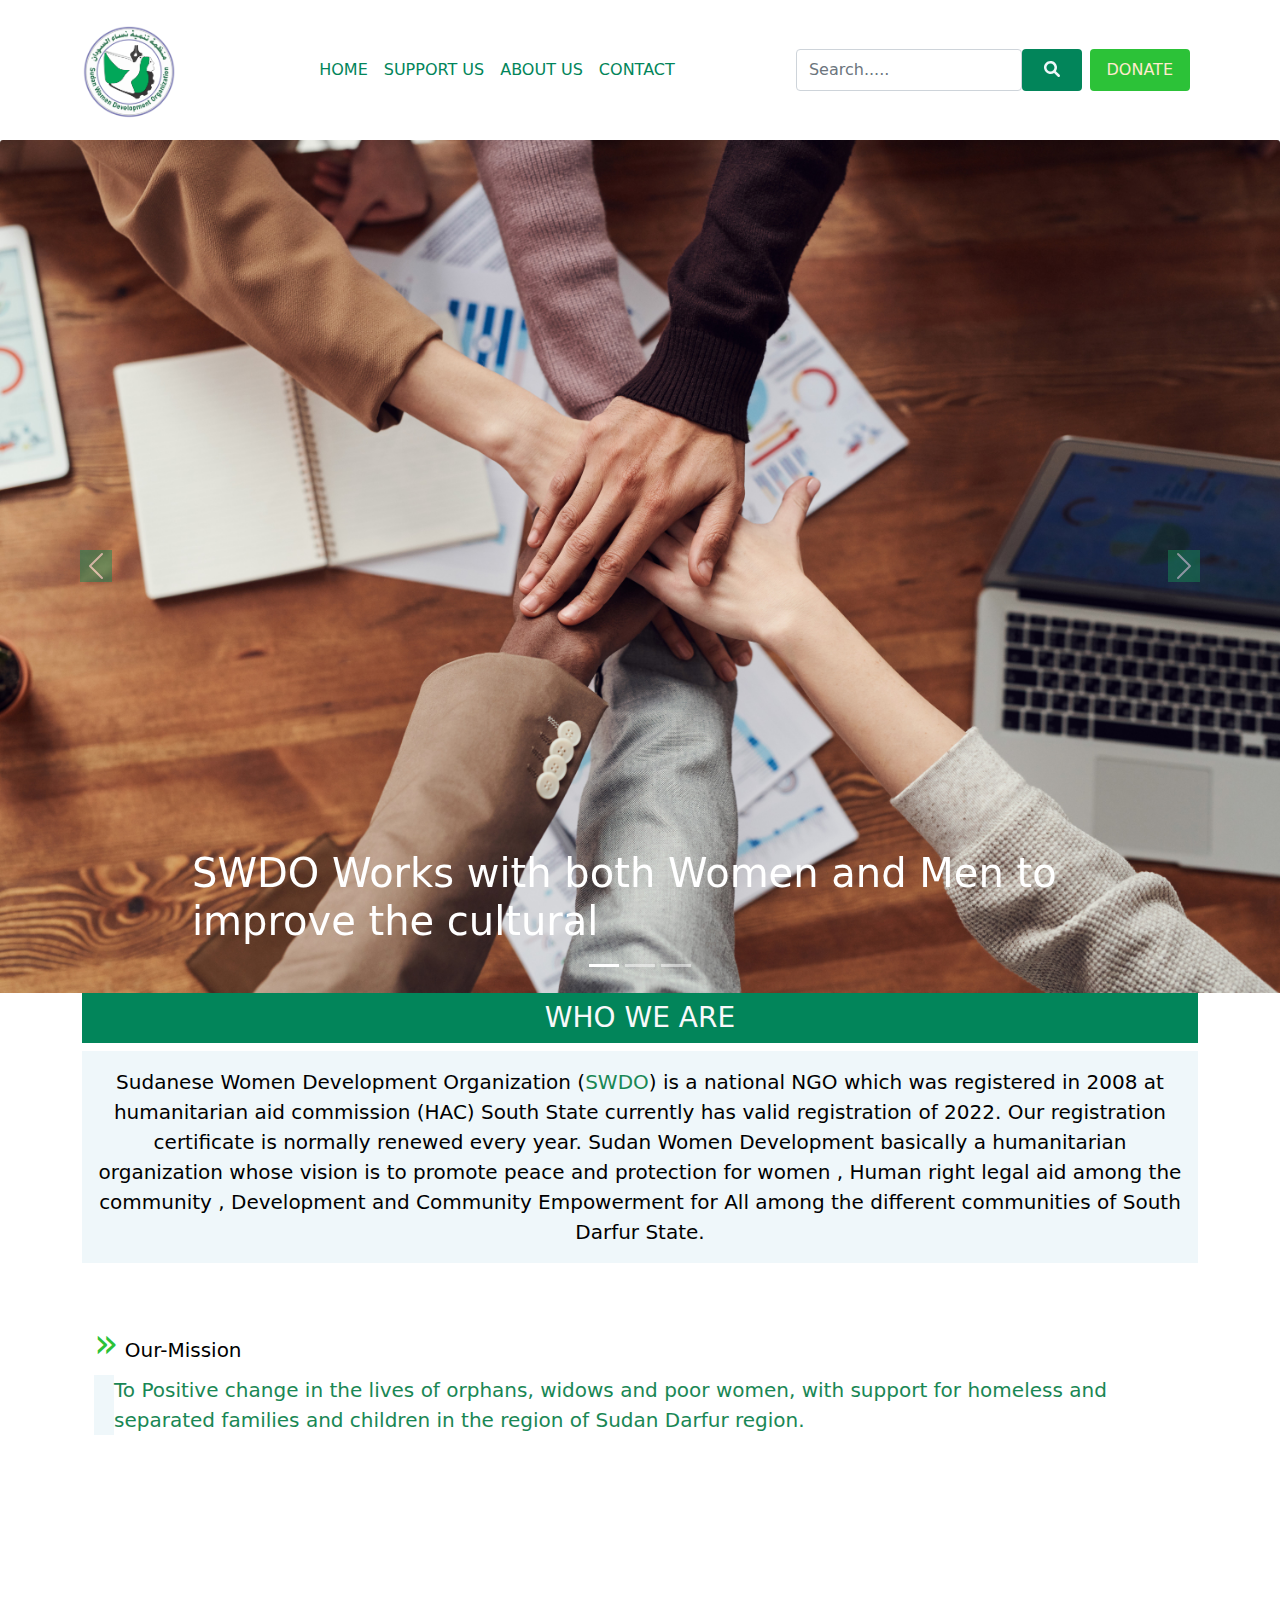
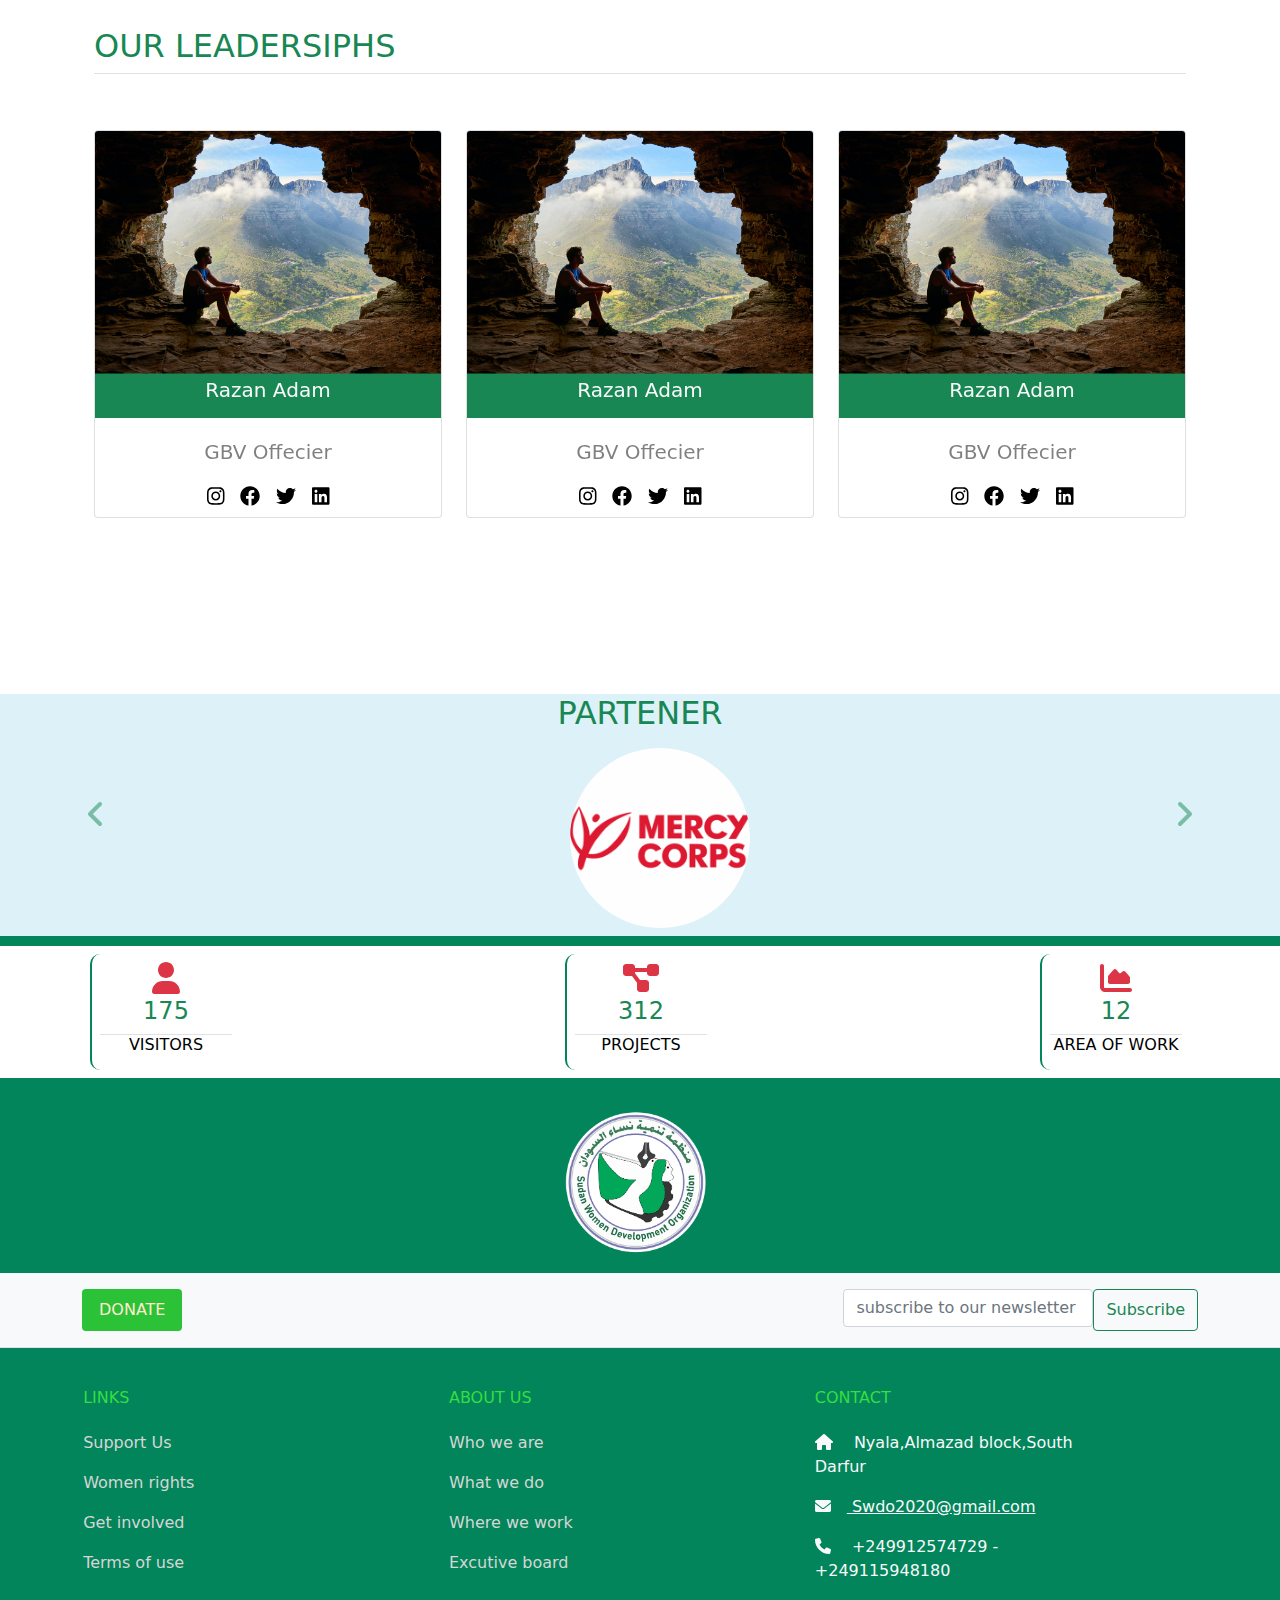
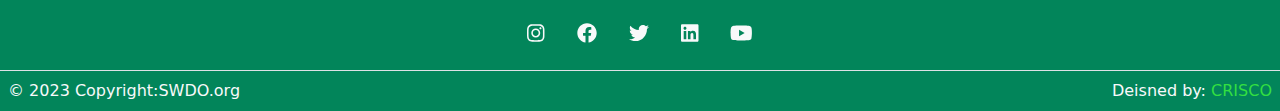
<file: board.html>
<!DOCTYPE html>
<html lang="en">
  <head>
    <meta charset="UTF-8" />
    <meta http-equiv="X-UA-Compatible" content="IE=edge" />
    <meta name="viewport" content="width=device-width, initial-scale=1.0" />
    <title>SWDO | Leadership</title>
    <!-- <script src="https://kit.fontawesome.com/1b0c78f0c9.js" crossorigin="anonymous"></script> -->
    <link rel="stylesheet" href="css/bootstrap.min.css" />
    <link rel="stylesheet" href="css/all.min.css" />
    <link rel="stylesheet" href="css/swdo.css" />
    <link rel="preconnect" href="https://fonts.googleapis.com" />
    <link rel="preconnect" href="https://fonts.gstatic.com" crossorigin />
    <link href="https://fonts.googleapis.com/css2?family=Roboto:wght@100;300;500&display=swap" rel="stylesheet" />
  </head>
  <body>

    <!-- Start Navbar -->

<nav class="navbar navbar-expand-lg">
  <div class="container">
    <a class="navbar-brand" href="index.html">
      <img src="imgs/swdo logo.png"
      style="line-height: 10%; width: 100%; max-width: 100px;
      background: #fff;
      position: sticky; bottom: 0%; top: 0%;" alt="" srcset="">
    </a>
    <button class="navbar-toggler"
    type="button"
    data-bs-toggle="collapse"
    data-bs-target="#main"
    aria-controls="main"
    aria-expanded="false"
    aria-label="Toggle navigation">
    <i class="fa-solid fa-bars"></i>
    </button>
    <div class="collapse navbar-collapse" id="main">
      <ul class="navbar-nav ms-auto mb-2 mb-lg-0 text-uppercase mx-auto">
        <li class="nav-item">
          <a class="nav-link" id="tit"  aria-current="page" href="index.html">Home</a>
        </li>
        <li class="nav-item">
          <a class="nav-link" href="#">Support us</a>
        </li>
        <li class="nav-item">
          <a class="nav-link" href="future.html">about us</a>
        </li>
        <li class="nav-item">
          <a class="nav-link" href="#">contact</a>
        </li>
      </ul>
      <form class="d-flex">
        <input class="form-control"
        type="search" placeholder="Search....." aria-label="Search">
        <button class="btn main-btn" type="submit">
          <i class="fa fa-search" aria-hidden="true"></i>
        </button> 
        <a class="btn sub-btn mx-2 text-uppercase" href="donation.html">
          Donate
        </a>
      </form>
  </div>
</nav>
<!-- End Navbar -->







<div id="myCarousel" class="carousel slide"
data-bs-ride="carousel">
  <div class="carousel-indicators">
    <button type="button" data-bs-target="#myCarousel" data-bs-slide-to="0"
    class="active" aria-current="true" aria-label="Slide 1"></button>
    <button type="button" data-bs-target="#myCarousel" data-bs-slide-to="1"
    aria-label="Slide 2"></button>
    <button type="button" data-bs-target="#myCarousel" data-bs-slide-to="2"
    aria-label="Slide 3"></button>
  </div>
  <div class="carousel-inner">
    <div class="carousel-item active">
      <img src="imgs/pexels-fauxels-3184418.jpg" class="card-img-top"
      alt="Blog Post" />
     <div class="container">
        <div class="carousel-caption text-start">
          <h1 class="fs-1">
            SWDO Works with both Women and Men to improve the cultural</h1>
        </div>
      </div>
    </div>
    <div class="carousel-item">
      <img src="imgs/pexels-pixabay-163064.jpg" width="100%" height="100%" 
      xmlns="http://www.w3.org/2000/svg" 
      aria-hidden="true" preserveAspectRatio="xMidYMid slice" 
      focusable="false"><rect width="100%" height="100%" fill="#777"/></img>
    </div>
    <div class="carousel-item">
      <img src="imgs/pexels-belle-co-1000445.jpg" width="100%" height="100%" 
      xmlns="http://www.w3.org/2000/svg" 
      aria-hidden="true" preserveAspectRatio="xMidYMid slice" 
      focusable="false"><rect width="100%" height="100%" fill="#777"/></img>
    </div>
  </div>
  <button class="carousel-control-prev" type="button" data-bs-target="#myCarousel" data-bs-slide="prev">
    <span class="carousel-control-prev-icon bg-success" aria-hidden="true"></span>
    <span class="visually-hidden">Previous</span>
  </button>
  <button class="carousel-control-next" type="button" data-bs-target="#myCarousel" data-bs-slide="next">
    <span class="carousel-control-next-icon bg-success" aria-hidden="true"></span>
    <span class="visually-hidden">Next</span>
  </button>
</div>


<div class="container text-black">
  <h3 class="text-uppercase text-light text-center p-2"
  style="background-color: #02855A;">
    who we are</h3>
  <p class="text-black mb-1 text-center p-3"
  style="background-color: #eff7fa; font-size: 20px;">
    Sudanese Women Development Organization (<span class="text-success">SWDO</span>) is a national NGO 
    which was registered in 2008 at humanitarian aid commission (HAC) 
    South State currently has valid registration of 2022. Our 
    registration certificate is normally renewed every year. 
    Sudan Women Development basically a humanitarian organization 
    whose vision is to promote peace and protection for women , 
    Human right legal aid among the community , Development and 
    Community Empowerment for All among the different communities 
    of South Darfur State. 
  </p>
</div>




  <div class="container text-black px-4 py-5  mt-2 p-4">
    <h1 style="font-size: 20px;">
      <span class="fa-2x" style="color: #2cc238;">&raquo;</span>
      Our-Mission</h1>
    <p class="text-md-start text-success"
    style="font-size: 20px; border-left: 20px solid #eff7fa;">
      To Positive change in the lives of orphans, widows and poor 
      women, with support for homeless and separated families 
      and children in the region of Sudan Darfur region.                          
    </p>
  </div>

  <style>
    .col .card img{
      transform: scale(1.1);
      transition: 0.5s;
    }
    .col .card img:hover{
      transform: scale(1.2,1.2);
    }
  </style>
    <main>
      
      <div class="b-example-divider"></div>
    
      <div class="container px-4" id="custom-cards"
      style="margin-top: 10%;">
        <h2 class="pb-2 border-bottom text-uppercase text-success">our leadersiphs</h2>
    
        <div class="row row-cols-1 row-cols-lg-3 align-items-stretch g-4 py-5">
          <div class="col">
            <div class="card card-cover h-100 overflow-hidden
            text-white roounded-5">
            <img src="media/pexels-m-venter-1659437.jpg" alt="" srcset="">
              <div class="d-flex flex-column h-100 text-black text-center
              text-shadow-1">
                <h5 class="p-1 text-center text-light p-3 bg-success">
                  Razan Adam</h5>
                  <h5 class="pt-3 text-center text-black-50 lh-1">
                    GBV Offecier</h5>
                <ul class="d-flex list-unstyled m-auto pt-2">
                  <li>
                    <a href="" class="d-block text-black">
                      <i class="fab fa-instagram fa-lg
                      instagram rounded-circle p-2"></i>
                    </a>
                  </li>
                  <li>
                    <a class="d-block text-black" href="#"
                      ><i class="fa-brands fa-facebook
                      fa-lg facebook rounded-circle p-2"></i
                    ></a>
                  </li>
                  <li>
                    <a class="d-block text-black" href="#"
                      ><i class="fa-brands fa-twitter fa-lg
                      twitter rounded-circle p-2"></i
                    ></a>
                  </li>
                  <li>
                    <a class="d-block text-black" href="#"
                      ><i class="fa-brands fa-linkedin fa-lg
                      linkedin rounded-circle p-2"></i
                    ></a>
                  </li>
                </ul>
              </div>
            </div>
          </div>
    
          <div class="col">
            <div class="card card-cover h-100 overflow-hidden
            text-white roounded-5">
            <img src="media/pexels-m-venter-1659437.jpg" alt="" srcset="">
              <div class="d-flex flex-column h-100 text-black text-center
              text-shadow-1">
                <h5 class="p-1 text-center text-light p-3 bg-success">
                  Razan Adam</h5>
                  <h5 class="pt-3 text-center text-black-50 lh-1">
                    GBV Offecier</h5>
                <ul class="d-flex list-unstyled m-auto pt-2">
                  <li>
                    <a href="" class="d-block text-black">
                      <i class="fab fa-instagram fa-lg
                      instagram rounded-circle p-2"></i>
                    </a>
                  </li>
                  <li>
                    <a class="d-block text-black" href="#"
                      ><i class="fa-brands fa-facebook
                      fa-lg facebook rounded-circle p-2"></i
                    ></a>
                  </li>
                  <li>
                    <a class="d-block text-black" href="#"
                      ><i class="fa-brands fa-twitter fa-lg
                      twitter rounded-circle p-2"></i
                    ></a>
                  </li>
                  <li>
                    <a class="d-block text-black" href="#"
                      ><i class="fa-brands fa-linkedin fa-lg
                      linkedin rounded-circle p-2"></i
                    ></a>
                  </li>
                </ul>
              </div>
            </div>
          </div>
    
          <div class="col">
            <div class="card card-cover h-100 overflow-hidden
            text-white roounded-5">
            <img src="media/pexels-m-venter-1659437.jpg" alt="" srcset="">
              <div class="d-flex flex-column h-100 text-black text-center
              text-shadow-1">
                <h5 class="p-1 text-center text-light p-3 bg-success">
                  Razan Adam</h5>
                  <h5 class="pt-3 text-center text-black-50 lh-1">
                    GBV Offecier</h5>
                <ul class="d-flex list-unstyled m-auto pt-2">
                  <li>
                    <a href="" class="d-block text-black">
                      <i class="fab fa-instagram fa-lg
                      instagram rounded-circle p-2"></i>
                    </a>
                  </li>
                  <li>
                    <a class="d-block text-black" href="#"
                      ><i class="fa-brands fa-facebook
                      fa-lg facebook rounded-circle p-2"></i
                    ></a>
                  </li>
                  <li>
                    <a class="d-block text-black" href="#"
                      ><i class="fa-brands fa-twitter fa-lg
                      twitter rounded-circle p-2"></i
                    ></a>
                  </li>
                  <li>
                    <a class="d-block text-black" href="#"
                      ><i class="fa-brands fa-linkedin fa-lg
                      linkedin rounded-circle p-2"></i
                    ></a>
                  </li>
                </ul>
              </div>
            </div>
          </div>
        </div>
      </div>
    </main>


    








    
 
    
<!--partener-->
<!-- #F5FDFA -->


<div id="carouselexm" class="carousel slide justify-content-center"
data-mdb-ride="carousel" style="background-color:#ddf1f8;
border-bottom: 10px solid #02855A; margin-top: 10%;">

<h2 class="mx-auto text-center text-success text-uppercase">Partener</h2>

  <div class="carousel-inner">
    <div class="carousel-item p-2 active" id="carousel-item">
      <img src="imgs/mercy-corps-usa-hq-2311.jpg"
      class="d-block rounded-circle" alt="Wild Landscape"/>
    </div>
    <div class="carousel-item p-2" id="carousel-item">
      <img src="imgs/unicef_twitter1.png"
      class="d-block rounded-circle" alt="Camera"/>
    </div>
    <div class="carousel-item p-2" id="carousel-item">
      <img src="imgs/wfp.png"
      class="d-block  rounded-circle" alt="Exotic Fruits"/>
    </div>
  </div>
  <button class="carousel-control-prev"
  type="button" data-bs-target="#carouselexm" data-bs-slide="prev">
    <span class="fa-2x" aria-hidden="true">
      <i class="fas fa-angle-left text-success"></i>
      <!-- <i class="fas fa-angle-double-left"></i> -->
      <!-- <i class="fas fa-chevron-circle-up"></i> -->
      <!-- <i class="fas fa-arrow-circle-up"></i> -->
    </span>
    <span class="visually-hidden">Previous</span>
  </button>
  <button class="carousel-control-next"
  type="button" data-bs-target="#carouselexm" data-bs-slide="next">
    <span class="fa-2x" aria-hidden="true">
      <i class="fas fa-angle-right text-success"></i>
      <!-- <i class="fas fa-angle-double-right"></i> -->
    </span>
    <span class="visually-hidden">Next</span>
  </button>
</div>
      <!--partener-->

     
     <!-- Footer -->
   <footer class="text-center text-lg-start text-light">
     <!-- visits -->

     <div class="visit">
      <ul class="container text-uppercase list-unstyled text-center 
      justify-content-between d-flex">
        <li class="p-2 m-2">
          <i class="fa fa-user text-danger fa-2x" aria-hidden="true"></i>
          <span>
            <h4 class="text-success">
              175
            </h4>
            <h5 class="border-top text-black">
              visitors
            </h5>
          </span>
        </li>
        <li class="p-2 m-2">
          <i class="fas fa-project-diagram text-danger fa-2x"></i>
          <span>
            <h4 class="text-success">
              312
            </h4>
            <h5 class="border-top text-black">
              projects
            </h5>
          </span>
        </li>
        <li class="p-2 m-2">
          <i class="fas fa-chart-area text-danger fa-2x"></i>
          <span>
            <h4 class="text-success">
              12
            </h4>
            <h5 class="border-top text-black">
             area of work
            </h5>
          </span>
        </li>
      </ul>
      </div>
      
<!-- visits -->

    <h2 class="mx-auto text-center">
      <img src="imgs/swdo logo n.png" class="" alt="" srcset=""
      style="max-width: 150px;">
    </h2>
  
  
     <!-- Grid container -->
     <div class="p-3 bg-light">
      <form action="">
        <div class="container d-flex justify-content-between">
          <div>
            <a class="btn sub-btn text-uppercase w-100" href="donation.html">
              Donate</a>
          </div>
          <div class="mb-md-0 d-flex">
            <div class="form-outline">
              <input type="email" id="email" class="form-control me-4"
              placeholder="subscribe to our newsletter :" maxlength="20"/>
            </div>
            <button type="submit" class="btn btn-outline-success">
              Subscribe
            </button>
          </div>
        </div>
      </form>
    </div>
      
    <!-- Grid container -->
    
  
  
    <!-- Section: Links  -->
    <section class="border-top pt-4">
      <div class="col-lg-11 text-center text-md-start">
        <!-- Grid row -->
        <div class="row mt-3">
          <div class="col-md-2 col-lg-2 col-xl-2 mx-auto mb-4">
            <!-- Links -->
            <h6 class="text-uppercase  mb-4">
              links
            </h6>
            <p>
              <a href="#!" class="text-decoration-none">Support Us</a>
            </p>
            <p>
              <a href="#!" class="text-decoration-none">Women rights</a>
            </p>
            <p>
              <a href="#!" class="text-decoration-none">Get involved</a>
            </p>
            <p>
              <a href="terms.html" class="text-decoration-none">Terms of use</a>
            </p>
          </div>
          <!-- Grid column -->
  
          <!-- Grid column -->
          <div class="col-md-3 col-lg-2 col-xl-2 mx-auto mb-4">
            <!-- Links -->
            <h6 class="text-uppercase  mb-4">
              about us
            </h6>
            <p>
              <a href="#!" class="text-decoration-none">Who we are</a>
            </p>
            <p>
              <a href="#!" class="text-decoration-none">What we do</a>
            </p>
            <p>
              <a href="#!" class="text-decoration-none">Where we work</a>
            </p>
            <p>
              <a href="board.html" class="text-decoration-none">Excutive board</a>
            </p>
          </div>
          <!-- Grid column -->
  
          <!-- Grid column -->
          <div class="col-md-4 col-lg-3 col-xl-3 mx-auto mb-md-0 mb-4">
            <!-- Links -->
            <h6 class="text-uppercase mb-4">Contact</h6>
            <p class="text-light">
              <i class="fas fa-home me-3 text-light"></i>
              Nyala,Almazad block,South Darfur</p>
            <a class="text-light" id="mail">
              <i class="fas fa-envelope me-3 text-light"></i>
              Swdo2020@gmail.com 
            </a>
            <p class="text-light mt-3">
              <i class="fa fa-phone me-3 text-light"></i>
              +249912574729 - +249115948180</p>
          </div>
          <!-- Grid column -->
        </div>
        <!-- Grid row -->
      </div>
    </section>
    <!-- Section: Links  -->
  
      <!-- Section: Social media -->
      <section class="d-flex justify-content-center
      justify-content-lg-between">
        <!-- Right -->
        <div class="mx-auto">
          <ul class="d-flex list-unstyled gap-3">
            <li>
              <a href="" class="d-block text-light">
                <i class="fab fa-instagram fa-lg instagram rounded-circle p-2"></i>
              </a>
            </li>
            <li>
              <a class="d-block text-light" href="#"
                ><i class="fa-brands fa-facebook fa-lg facebook rounded-circle p-2"></i
              ></a>
            </li>
            <li>
              <a class="d-block text-light" href="#"
                ><i class="fa-brands fa-twitter fa-lg twitter rounded-circle p-2"></i
              ></a>
            </li>
            <li>
              <a class="d-block text-light" href="#"
                ><i class="fa-brands fa-linkedin fa-lg linkedin rounded-circle p-2"></i
              ></a>
            </li>
            <li>
              <a class="d-block text-light" href="#"
                ><i class="fa-brands fa-youtube fa-lg youtube rounded-circle p-2"></i
              ></a>
            </li>
          </ul>
        </div>
        <!-- Right -->
      </section>
      <!-- Section: Social media -->
  
      
  
  <!-- Copyright -->
  <div class="text-center p-2 d-flex text-light justify-content-between border-top">
    <a class="text-decoration-none text-light"
    href="index.html"> © 2023 Copyright:SWDO.org</a>

    <a class="text-decoration-none text-light"
    href="indexcv.html">Deisned by:
    <span class="text-uppercase" style="color: #33df41;">crisco</span></a>
  </div>
  <!-- Copyright -->
  </footer>
  <!-- Footer -->






    
    <script src="js/bootstrap.bundle.min.js"></script>
    <script src="js/all.min.js"></script>
  </body>
</html>
</file>
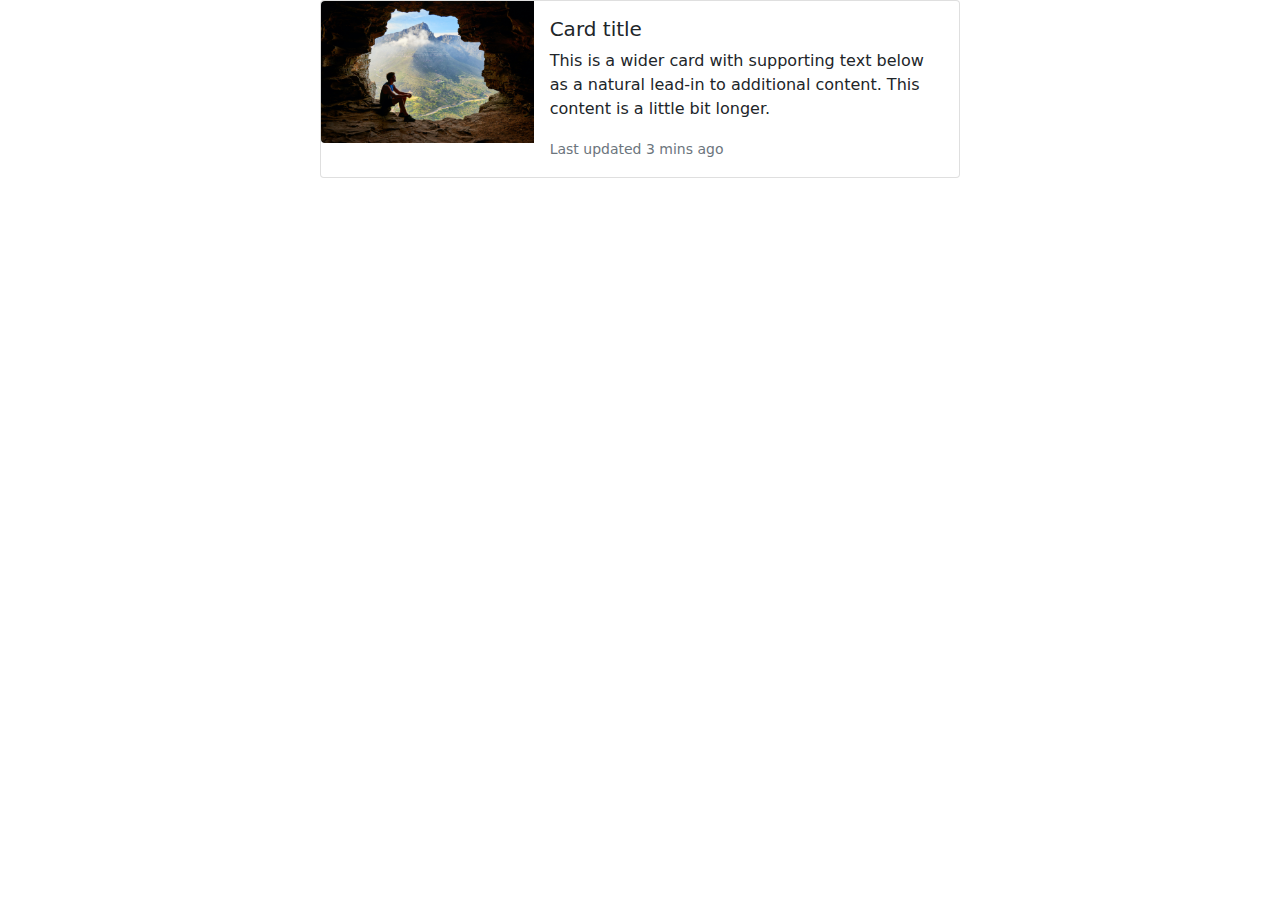
<file: checkpartener.html>
<!doctype html>
<html lang="en">
  <head>
    <meta charset="utf-8">
    <meta name="viewport" content="width=device-width, initial-scale=1">
    <meta name="description" content="">
    <link rel="stylesheet" href="css/bootstrap.min.css" />
    <link rel="stylesheet" href="css/all.min.css" />
    <link rel="stylesheet" href="css/swdo.css" />
    <link rel="preconnect" href="https://fonts.googleapis.com" />
    <link rel="preconnect" href="https://fonts.gstatic.com" crossorigin />
    <link href="https://fonts.googleapis.com/css2?family=Roboto:wght@100;300;500&display=swap" rel="stylesheet" />
    <meta name="author" content="Mark Otto, Jacob Thornton, and Bootstrap contributors">
    <meta name="generator" content="Hugo 0.84.0">
    <title>checkpartener</title>
    <link rel="canonical" href="https://getbootstrap.com/docs/5.0/examples/carousel/">
    <!-- <style>
      .bd-placeholder-img {
        font-size: 1.125rem;
        text-anchor: middle;
        -webkit-user-select: none;
        -moz-user-select: none;
        user-select: none;
      }

      @media (min-width: 768px) {
        .bd-placeholder-img-lg {
          font-size: 3.5rem;
        }
      } -->
    </style>
  </head>
  <body>

<!--partener-->
<!-- #F5FDFA -->
<!-- <div id="carouselExam"
     class="carousel slide mb-lg-5"
    data-bs-ride="carousel"
    style="background: #F5FDFA;
    border-bottom: 2px solid black;">
    <h2 class="mx-auto text-center bg-success">Partener</h2>
        <div class="carousel-inner p-2">
          <div class="carousel-item active">
            <img src="imgs/mc.png" class="w-25 rounded-pill" alt="...">
          </div>
          <div class="carousel-item">
            <img src="imgs/mc.png" class="w-25 rounded-pill" alt="...">
          </div>
        </div>
        <button class="carousel-control-prev" type="button" data-bs-target="#carouselExam" data-bs-slide="prev">
          <span class="fa-2x text-success" aria-hidden="true">
            <i class="fas fa-angle-left"></i>
          </span>
          <span class="visually-hidden">Previous</span>
        </button>
        <button class="carousel-control-next" type="button" data-bs-target="#carouselExam" data-bs-slide="next">
          <span class="fa-2x text-success" aria-hidden="true">
            <i class="fas fa-angle-right"></i>
          </span>
          <span class="visually-hidden">Next</span>
        </button>
      </div> -->
      <!--partener-->



<!-- 
      <div class="blog mb-5 pb-5 mx-auto">
        <div class="p-3 mb-lg-5">
          <div class="row">
            <div class="col-md-6 col-lg-6">
              <div class="card" id="our-work">
                <div class="box mb-3 bg-white" data-work="
                Some Awesome Blog Title Here Some Awesome Blog Title Here
                    Some Awesome Blog Title Here Some Awesome Blog Title Here
                    Some Awesome Blog Title Here Some Awesome Blog Title Here">
                  <img class="img-fluid" src="media/pexels-m-venter-1659437.jpg" />
                </div>
                <div class="card-body d-flex"
                style="position: absolute; bottom: 2%;">
                <span class="text-light p-2"
                style="background-color: #1eb5c9;">Jan 17, 2022</span>
                  <p class="card-title text-light">
                    
                  </p>
                  <a class="btn bg-light mx-1" href="#">See more &raquo;</a>
                </div>
              </div>
            </div>
            <div class="col-md-6 col-lg-6">
              <div class="card">
                <img id="imgg" src="media/pexels-m-venter-1659437.jpg"
                class="card-img-top" alt="" />
                <div class="card-body bg-black">
                  <span class="text-black">Jan 17, 2022</span>
                  <p class="card-title text-light">
                    Some Awesome Blog Title Here Some e Here
                    Some Awesome Blog Title Here Some Awesome Blog Title Here
                    Some Awesome Blog Title Here Some Awesome Blog Title Here
                    Some Awesome Blog Title Here Some Awesome Blog Title Here
                  </p>
                  <a class="btn bg-light" href="#">See more &raquo;</a>
                </div>
              </div>
            </div>
          </div>
        </div>
      </div> -->







      <div class="card mb-3 mx-auto col-md-6">
        <div class="row g-0">
          <div class="col-md-4">
            <img
              src="media/pexels-m-venter-1659437.jpg"
              alt="Trendy Pants and Shoes"
              class="img-fluid rounded-start"
            />
          </div>
          <div class="col-md-8">
            <div class="card-body">
              <h5 class="card-title">Card title</h5>
              <p class="card-text">
                This is a wider card with supporting text below as a natural lead-in to
                additional content. This content is a little bit longer.
              </p>
              <p class="card-text">
                <small class="text-muted">Last updated 3 mins ago</small>
              </p>
            </div>
          </div>
        </div>
      </div>
  
























<script src="js/bootstrap.bundle.min.js"></script>
<script src="js/all.min.js"></script>

      
  </body>
</html>
</file>
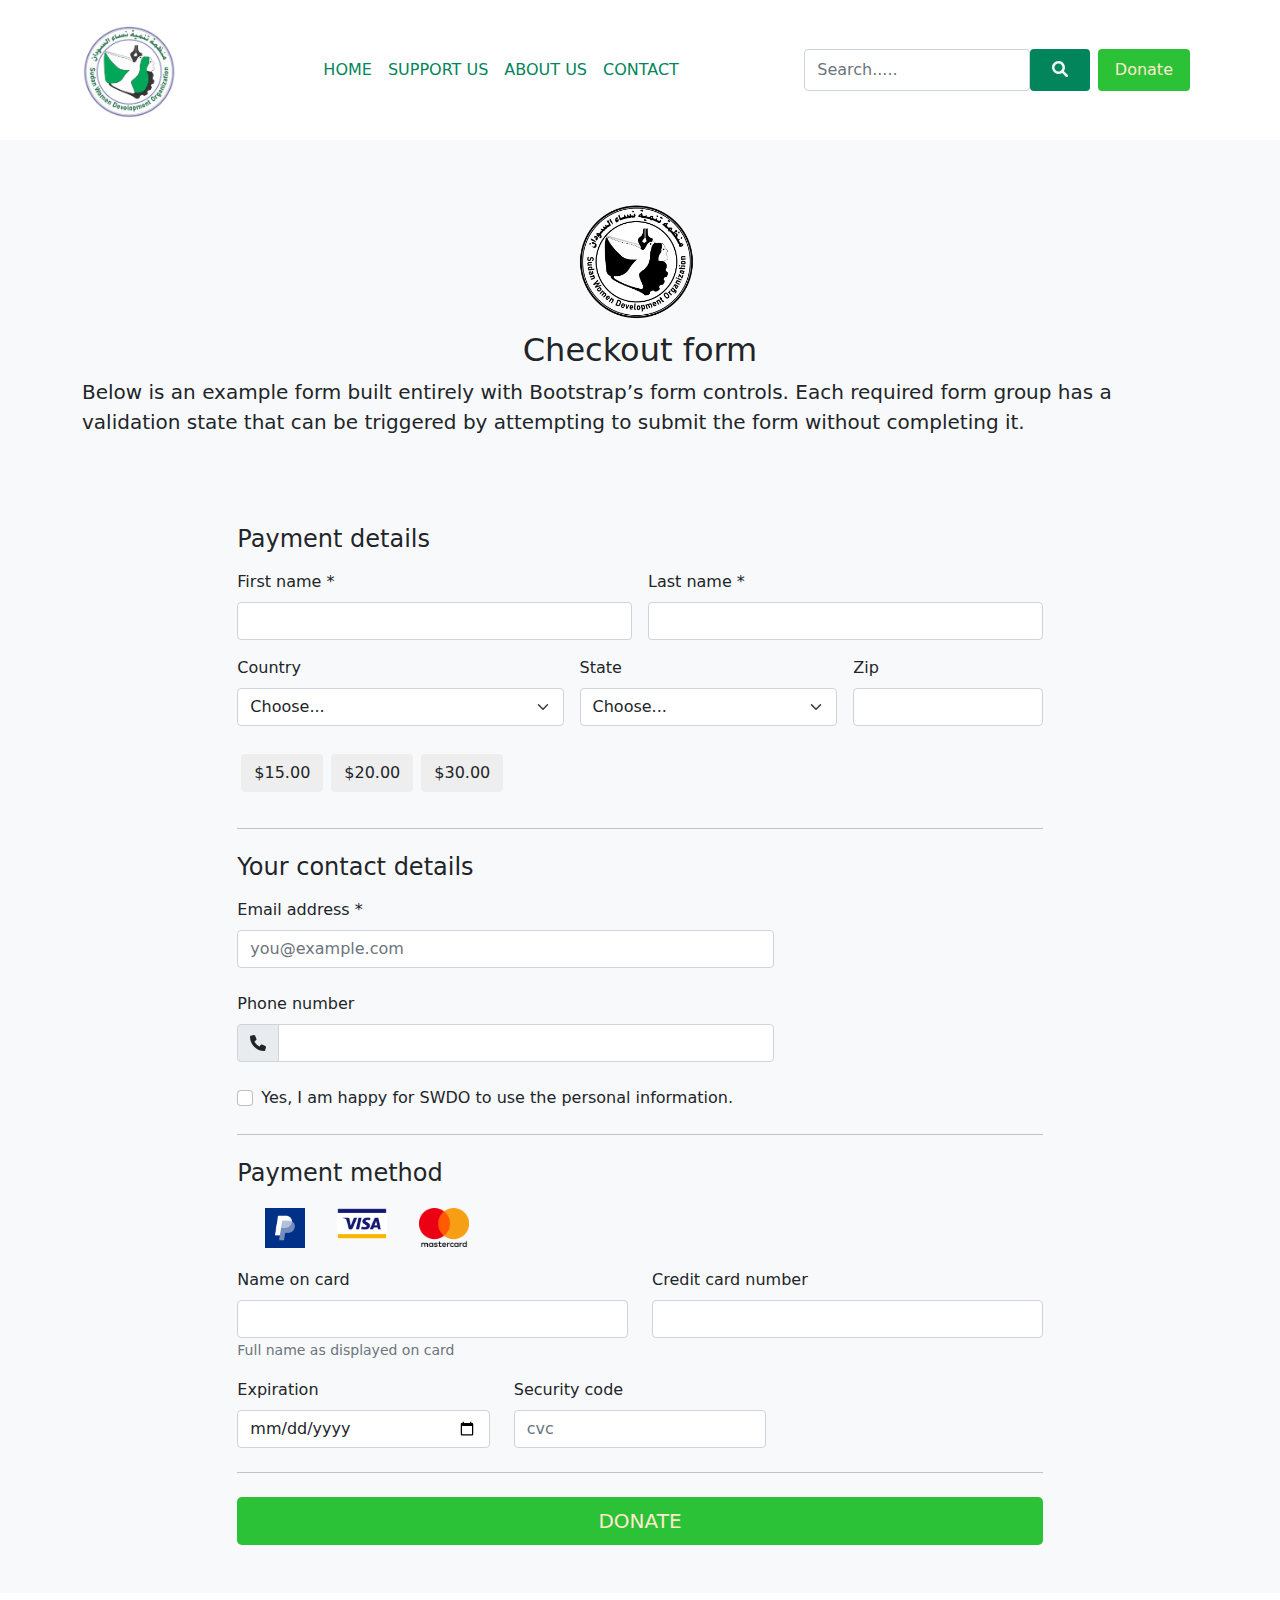
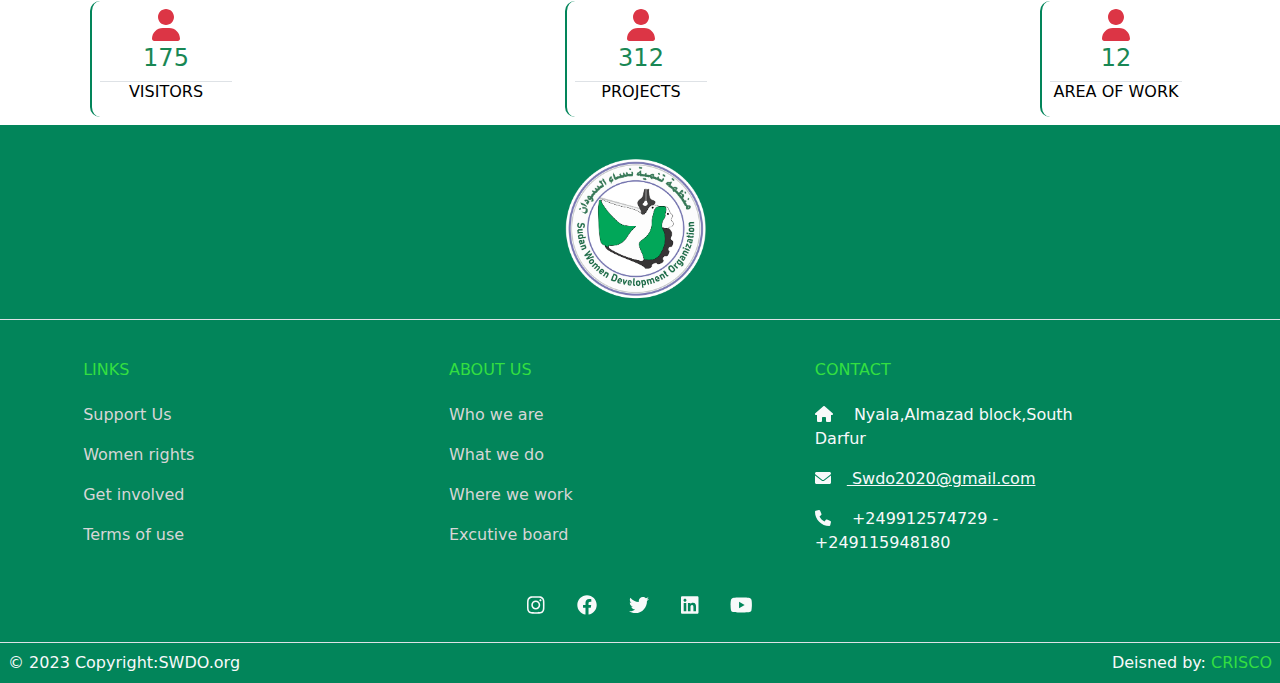
<file: donation.html>
<!doctype html>
<html lang="en">
  <head>
    <meta charset="utf-8">
    <meta name="viewport" content="width=device-width, initial-scale=1">
    <meta name="description" content="">
    <link rel="stylesheet" href="css/bootstrap.min.css" />
    <link rel="stylesheet" href="css/all.min.css" />
    <link rel="stylesheet" href="css/swdo.css" />
    <link rel="preconnect" href="https://fonts.googleapis.com" />
    <link rel="preconnect" href="https://fonts.gstatic.com" crossorigin />
    <link href="https://fonts.googleapis.com/css2?family=Roboto:wght@100;300;500&display=swap" rel="stylesheet" />
    <meta name="author" content="Mark Otto, Jacob Thornton, and Bootstrap contributors">
    <meta name="generator" content="Hugo 0.84.0">
    <title>SWDO | Donation</title>

    <link rel="canonical" href="https://getbootstrap.com/docs/5.0/examples/checkout/">

    

    <!-- Bootstrap core CSS -->


    <style>
      input[type="number"]::-webkit-inner-spin-button,
      input[type="number"]::-webkit-outer-spin-button{
        -webkit-appearance: none;
        margin: 0;
      }
    </style>
  </head>
  
  <body class="bg-light">

<!-- Start Navbar -->

<nav class="navbar navbar-expand-lg">
  <div class="container">
    <a class="navbar-brand" href="index.html">
      <img src="imgs/swdo logo.png"
      style="line-height: 10%; width: 100%; max-width: 100px;
      background: #fff;
      position: sticky; bottom: 0%; top: 0%;" alt="" srcset="">
    </a>
    <button class="navbar-toggler"
    type="button"
    data-bs-toggle="collapse"
    data-bs-target="#main"
    aria-controls="main"
    aria-expanded="false"
    aria-label="Toggle navigation">
    <i class="fa-solid fa-bars"></i>
    </button>
    <div class="collapse navbar-collapse" id="main">
      <ul class="navbar-nav ms-auto mb-2 mb-lg-0 text-uppercase mx-auto">
        <li class="nav-item">
          <a class="nav-link" id="tit"  aria-current="page" href="index.html">Home</a>
        </li>
        <li class="nav-item">
          <a class="nav-link" href="#">Support us</a>
        </li>
        <li class="nav-item">
          <a class="nav-link" href="future.html">about us</a>
        </li>
        <li class="nav-item">
          <a class="nav-link" href="#">contact</a>
        </li>
      </ul>
      <form class="d-flex">
        <input class="form-control"
        type="search" placeholder="Search....." aria-label="Search">
        <button class="btn main-btn" type="submit">
          <i class="fa fa-search" aria-hidden="true"></i>
        </button> 
        <a class="btn sub-btn mx-2" href="donation.html">
          Donate
        </a>
      </form>
  </div>
</nav>
<!-- End Navbar -->





    

  <main>
    <div class="container">
      <div class="py-5 text-center">
        <h2 class="m-auto text-center row">
          <img src="imgs/swdo.png" class="mx-auto" alt="" srcset=""
          style="max-width: 150px;">
        </h2>
        <h2>Checkout form</h2>
        <p class="lead text-md-start">
          Below is an example form built entirely with Bootstrap’s 
          form controls. Each required form group has a validation 
          state that can be triggered by attempting to submit the 
          form without completing it.</p>
      </div>
    </div>
      <div class="col-md-7 col-lg-8 m-auto p-4">
        <h4 class="mb-3">Payment details</h4>
        <form class="needs-validation" novalidate>
          <div class="row g-3">
            <div class="col-sm-6">
              <label for="firstName" class="form-label">
                First name *
            </label>
              <input type="text" class="form-control" id="firstName"
              placeholder="" maxlength="8" value="" required>
              <div class="invalid-feedback">
                Valid first name is required.
              </div>
            </div>

            <div class="col-sm-6">
              <label for="lastName" class="form-label">Last name *</label>
              <input type="text" class="form-control" id="lastName"
              placeholder="" maxlength="8" value="" required>
              <div class="invalid-feedback">
                Valid last name is required.
              </div>
            </div>

            <div class="col-md-5">
                <label for="country" class="form-label">Country</label>
                <select class="form-select" id="country" required>
                  <option value="">Choose...</option>
                  <option>United States</option>
                </select>
                <div class="invalid-feedback">
                  Please select a valid country.
                </div>
              </div>
  
              <div class="col-md-4">
                <label for="state" class="form-label">State</label>
                <select class="form-select" id="state" required>
                  <option value="">Choose...</option>
                  <option>California</option>
                </select>
                <div class="invalid-feedback">
                  Please provide a valid state.
                </div>
              </div>
  
              <div class="col-md-3">
                <label for="zip" class="form-label">Zip</label>
                <input type="text" class="form-control" id="zip"
                placeholder="" maxlength="6" required>
                <div class="invalid-feedback">
                  Zip code required.
                </div>
              </div>
              <div class="col-md-3 p-2 d-flex">
                <button class="btn donat-btn m-1">$15.00</button>
                <button class="btn donat-btn m-1">$20.00</button>
                <button class="btn donat-btn m-1">$30.00</button>
              </div>
            </div>
        </form>
  
            <hr class="my-4">
  
            



            <div class="col-md-7 col-lg-8">
                <h4 class="mb-3">Your contact details</h4>
                <form class="needs-validation" novalidate>
                    <div class="col-12">
                        <label for="email" class="form-label">Email address *</label>
                        <input type="email" class="form-control"
                        id="email" maxlength="20" placeholder="you@example.com">
                        <div class="invalid-feedback">
                          Please enter a valid email address for shipping updates.
                        </div>
                      </div>

                    <div class="col-12 mt-4">
                        <label class="form-label">Phone number</label>
                        <div class="input-group has-validation">
                          <span class="input-group-text">
                            <i class="fa fa-phone" aria-hidden="true"></i>
                          </span>
                          <input type="number" class="form-control"
                          id="phonenumber" placeholder=""
                          maxlength="13" required>
                        <div class="invalid-feedback">
                            Your username is required.
                          </div>
                        </div>
                      </div>
                    </div>

                    <div class="form-check mt-4">
                        <input type="checkbox" class="form-check-input"
                        id="same-address">
                        <label class="form-check-label" for="same-address">
                           Yes, I am happy for SWDO to use the personal information.
                        </label>
                      </div>
                      </form>
            


          <hr class="my-4">
          <h4 class="mb-3">Payment method</h4>
          <form class="needs-validation" novalidate>
          <div class="my-3 d-flex">
            <div class="form-check m-1">
              <label class="form-check-label" for="credit">
                <img src="imgs/unnamed.png"
                alt="" width="40px" srcset="">
              </label>
            </div>
            <div class="form-check m-1">
              <label class="form-check-label" for="debit">
                <img src="imgs/Visa.svg.png"
                alt="" width="50px" srcset="">
              </label>
            </div>
            <div class="form-check m-1">
              <label class="form-check-label" for="paypal">
                <img src="imgs/Mastercard-logo.svg.png"
                alt="" width="50px" srcset="">
              </label>
            </div>
          </div>

          <div class="row gy-3">
            <div class="col-md-6">
              <label for="cc-name" class="form-label">Name on card</label>
              <input type="text" class="form-control" id="cc-name"
              placeholder="" maxlength="14" required>
              <small class="text-muted">Full name as displayed on card</small>
              <div class="invalid-feedback">
                Name on card is required
              </div>
            </div>

            <div class="col-md-6">
              <label for="cc-number" class="form-label">Credit card number</label>
              <input type="text" class="form-control" id="cc-number"
              placeholder="" maxlength="16" required>
              <div class="invalid-feedback">
                Credit card number is required
              </div>
            </div>

            <div class="col-md-4">
              <label for="cc-expiration" class="form-label">Expiration</label>
              <input type="date" class="form-control" id="cc-expiration"
              placeholder="" required>
              <div class="invalid-feedback">
                Expiration date required
              </div>
            </div>

            <div class="col-md-4">
              <label for="cc-cvv" class="form-label">Security code</label>
              <input type="text" class="form-control" id="cc-cvv"
              placeholder="cvc" maxlength="8" required>
              <div class="invalid-feedback">
                Security code required
              </div>
            </div>
          </div>
          </form>

          <hr class="my-4">

          <button class="w-100 btn sub-btn btn-lg text-uppercase mb-4" type="submit">
            Donate</button>
        </form>
      </div>
    </div>
  </main>




<!--partener-->
<!-- #F5FDFA -->



      <!--partener-->

     
     <!-- Footer -->
   <footer class="text-center text-lg-start text-light">
    <style>
        .visit{
          background-color: #fff;
        }
        .visit ul li{
          border-left: 2px solid #02855A;
          border-radius: 10px;
          width: 150px;
        }
        .visit ul li h5{
          font-size: 16px;
        }
      </style>
      <div class="visit">
      <ul class="container text-uppercase list-unstyled text-center 
      justify-content-between d-flex">
        <li class="p-2 m-2">
          <i class="fa fa-user text-danger fa-2x" aria-hidden="true"></i>
          <span>
            <h4 class="text-success">
              175
            </h4>
            <h5 class="border-top text-black">
              visitors
            </h5>
          </span>
        </li>
        <li class="p-2 m-2">
          <i class="fa fa-user text-danger fa-2x" aria-hidden="true"></i>
          <span>
            <h4 class="text-success">
              312
            </h4>
            <h5 class="border-top text-black">
              projects
            </h5>
          </span>
        </li>
        <li class="p-2 m-2">
          <i class="fa fa-user text-danger fa-2x" aria-hidden="true"></i>
          <span>
            <h4 class="text-success">
              12
            </h4>
            <h5 class="border-top text-black">
             area of work
            </h5>
          </span>
        </li>
      </ul>
      </div>

    <h2 class="mx-auto text-center">
      <img src="imgs/swdo logo n.png" class="" alt="" srcset=""
      style="max-width: 150px;">
    </h2>
  
  
   
  
    <!-- Section: Links  -->
    <section class="border-top pt-4">
      <div class="col-lg-11 text-center text-md-start">
        <!-- Grid row -->
        <div class="row mt-3">
          <div class="col-md-2 col-lg-2 col-xl-2 mx-auto mb-4">
            <!-- Links -->
            <h6 class="text-uppercase  mb-4">
              links
            </h6>
            <p>
              <a href="#!" class="text-decoration-none">Support Us</a>
            </p>
            <p>
              <a href="#!" class="text-decoration-none">Women rights</a>
            </p>
            <p>
              <a href="#!" class="text-decoration-none">Get involved</a>
            </p>
            <p>
              <a href="terms.html" class="text-decoration-none">Terms of use</a>
            </p>
          </div>
          <!-- Grid column -->
  
          <!-- Grid column -->
          <div class="col-md-3 col-lg-2 col-xl-2 mx-auto mb-4">
            <!-- Links -->
            <h6 class="text-uppercase  mb-4">
              about us
            </h6>
            <p>
              <a href="#!" class="text-decoration-none">Who we are</a>
            </p>
            <p>
              <a href="#!" class="text-decoration-none">What we do</a>
            </p>
            <p>
              <a href="where.html" class="text-decoration-none">Where we work</a>
            </p>
            <p>
              <a href="board.html" class="text-decoration-none">Excutive board</a>
            </p>
          </div>
          <!-- Grid column -->
  
          <!-- Grid column -->
          <div class="col-md-4 col-lg-3 col-xl-3 mx-auto mb-md-0 mb-4">
            <!-- Links -->
            <h6 class="text-uppercase mb-4">Contact</h6>
            <p class="text-light">
              <i class="fas fa-home me-3 text-light"></i>
              Nyala,Almazad block,South Darfur</p>
            <a class="text-light" id="mail">
              <i class="fas fa-envelope me-3 text-light"></i>
              Swdo2020@gmail.com 
            </a>
            <p class="text-light mt-3">
              <i class="fa fa-phone me-3 text-light"></i>
              +249912574729 - +249115948180</p>
          </div>
          <!-- Grid column -->
        </div>
        <!-- Grid row -->
      </div>
    </section>
    <!-- Section: Links  -->
  
      <!-- Section: Social media -->
      <section class="d-flex justify-content-center
      justify-content-lg-between">
        <!-- Right -->
        <div class="mx-auto">
          <ul class="d-flex list-unstyled gap-3">
            <li>
              <a href="" class="d-block text-light">
                <i class="fab fa-instagram fa-lg instagram rounded-circle p-2"></i>
              </a>
            </li>
            <li>
              <a class="d-block text-light" href="#"
                ><i class="fa-brands fa-facebook fa-lg facebook rounded-circle p-2"></i
              ></a>
            </li>
            <li>
              <a class="d-block text-light" href="#"
                ><i class="fa-brands fa-twitter fa-lg twitter rounded-circle p-2"></i
              ></a>
            </li>
            <li>
              <a class="d-block text-light" href="#"
                ><i class="fa-brands fa-linkedin fa-lg linkedin rounded-circle p-2"></i
              ></a>
            </li>
            <li>
              <a class="d-block text-light" href="#"
                ><i class="fa-brands fa-youtube fa-lg youtube rounded-circle p-2"></i
              ></a>
            </li>
          </ul>
        </div>
        <!-- Right -->
      </section>
      <!-- Section: Social media -->
  
      
  
  <!-- Copyright -->
  <div class="text-center p-2 d-flex text-light justify-content-between border-top">
    <a class="text-decoration-none text-light"
    href="index.html"> © 2023 Copyright:SWDO.org</a>

    <a class="text-decoration-none text-light"
    href="indexcv.html">Deisned by:
    <span class="text-uppercase" style="color: #33df41;">crisco</span></a>
  </div>
  <!-- Copyright -->
  </footer>
  <!-- Footer -->


<script src="js/bootstrap.bundle.min.js"></script>
<script src="js/all.min.js"></script>
  </body>
</html>
</file>
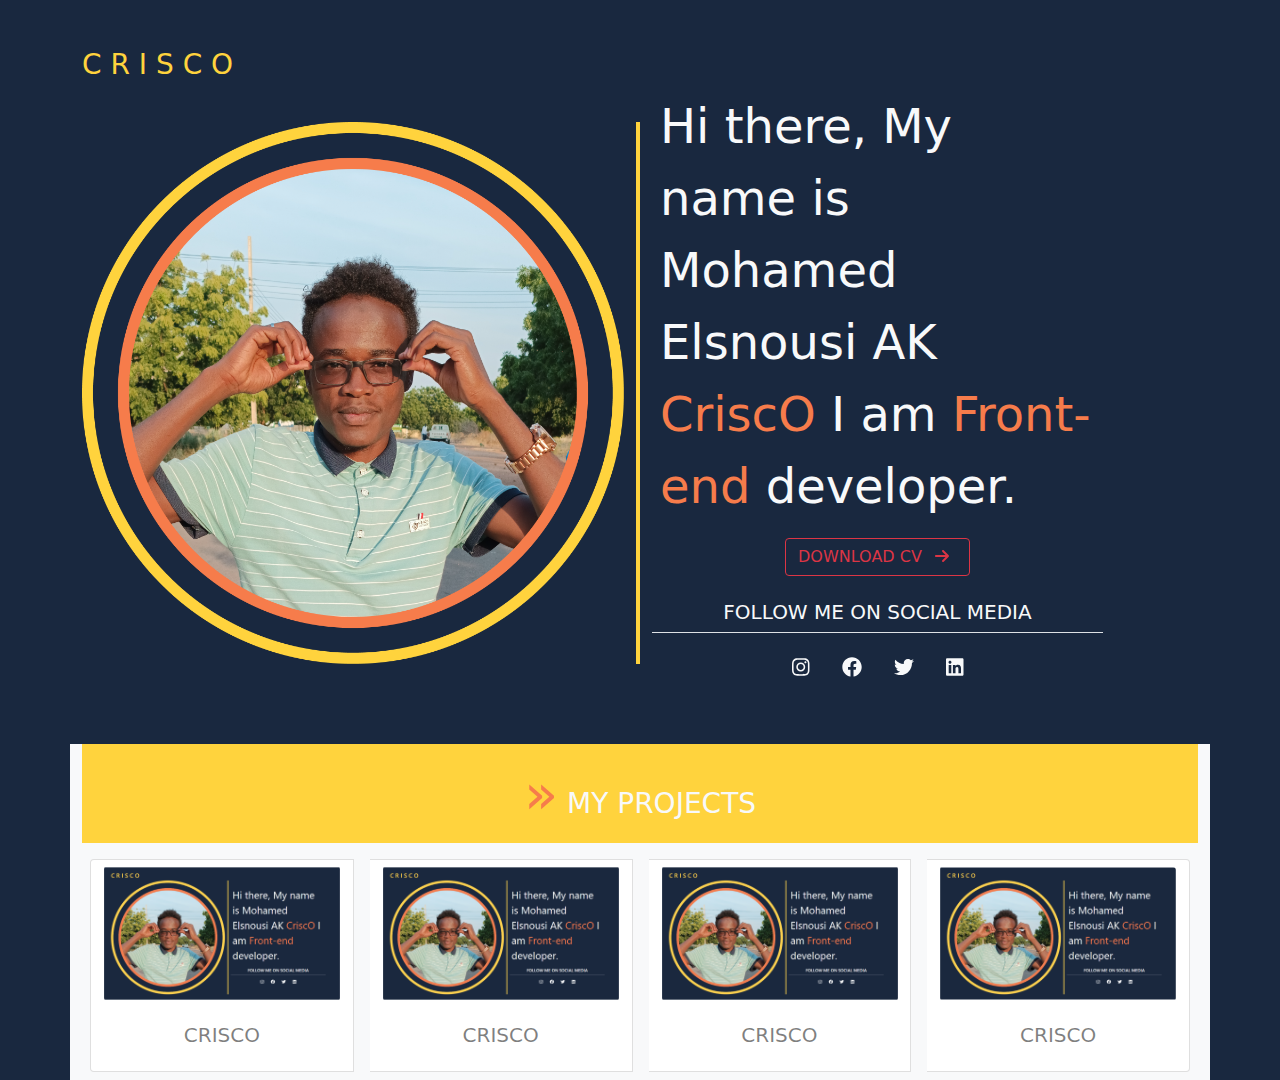
<file: indexcv.html>
<!DOCTYPE html>
<html lang="en">
  <head>
    <meta charset="UTF-8" />
    <meta http-equiv="X-UA-Compatible" content="IE=edge" />
    <meta name="viewport" content="width=device-width, initial-scale=1.0" />
    <title>SWDO | About</title>
    <!-- <script src="https://kit.fontawesome.com/1b0c78f0c9.js" crossorigin="anonymous"></script> -->
    <link rel="stylesheet" href="css/bootstrap.min.css" />
    <link rel="stylesheet" href="css/all.min.css" />
    <link rel="stylesheet" href="css/swdo.css" />
    <link rel="preconnect" href="https://fonts.googleapis.com" />
    <link rel="preconnect" href="https://fonts.gstatic.com" crossorigin />
    <link href="https://fonts.googleapis.com/css2?family=Roboto:wght@100;300;500&display=swap" rel="stylesheet" />
  </head>
  <body style="background-color: #19283f;">

  <div class="container mx-auto">
        <div class="mt-5 text-black">
            <h3 class="text-uppercase" style="color: #FFD33D;">
                c r i s c o</h3>
            <div class="col-xxl-8">
                <div class="row align-items-center">
                  <div class="col-10 col-sm-8 col-lg-6"
                  style="border-right: 4px solid #FFD33D;">
                    <img src="imgs/cras-01.png"
                    class="img-fluid"
                    alt="" width="700" height="400" loading="lazy">
                  </div>
                  <div class="col-lg-5">
                    <p class="text-light text-md-start fa-3x px-2">
                    Hi there, My name is Mohamed Elsnousi AK 
                    <span style="color: #F67C4B;">
                      CriscO
                    </span>
                    I am <span style="color: #F67C4B;">Front-end</span> 
                    developer.
                    </p>

                    <div class="d-grid m-3
                    justify-content-md-center">
                        <a class="btn btn-outline-danger text-uppercase" href="board.html">
                          download cv
                        <i class="fa fa-arrow-right mx-2" aria-hidden="true">
                        </i></a>
                    </div>

                    <div class="d-flex flex-column h-25 text-black text-center">
                      <h5 class="p-2 text-center text-uppercase text-light border-bottom">
                       follow me on social media</h5>
                      <ul class="d-flex list-unstyled m-auto social">
                        <li>
                          <a href="" class="d-block text-light m-2">
                            <i class="fab fa-instagram fa-lg
                            instagram rounded-circle p-2"></i>
                          </a>
                        </li>
                        <li>
                          <a class="d-block text-light m-2" href="#"
                            ><i class="fa-brands fa-facebook
                            fa-lg facebook rounded-circle p-2"></i
                          ></a>
                        </li>
                        <li>
                          <a class="d-block text-light m-2" href="#"
                            ><i class="fa-brands fa-twitter fa-lg
                            twitter rounded-circle p-2"></i
                          ></a>
                        </li>
                        <li>
                          <a class="d-block text-light m-2" href="#"
                            ><i class="fa-brands fa-linkedin fa-lg
                            linkedin rounded-circle p-2"></i
                          ></a>
                        </li>
                      </ul>
                    </div>
                  </div>
                </div>
              </div>
        </div>
    </div>

    <div class="container mx-auto text-center crisco bg-light mt-lg-5">
      <h3 class="text-uppercase text-light p-3"
      style="background-color: #FFD33D;">
          <span class="fa-2x" style="color: #F67C4B;">&raquo;</span>
          my projects
      </h3>
  
<div class="mx-auto text-uppercase g-1 text-black-50">
<div class="card-group">
  <div class="card m-2">
    <img src="imgs/Screenshot (12).png" class="img-fluid" alt="Hollywood Sign on The Hill"/>
    <div class="card-body">
      <h5 class="card-title">
        crisco
      </h5>
    </div>
  </div>
  <div class="card m-2">
    <img src="imgs/Screenshot (12).png" class="card-img-top" alt="Los Angeles Skyscrapers"/>
    <div class="card-body">
      <h5 class="card-title">
        crisco
      </h5>
    </div>
  </div>
  <div class="card m-2">
    <img src="imgs/Screenshot (12).png" class="card-img-top" alt="Los Angeles Skyscrapers"/>
    <div class="card-body">
      <h5 class="card-title">
        crisco
      </h5>
    </div>
  </div>
  <div class="card m-2">
    <img src="imgs/Screenshot (12).png" class="card-img-top" alt="Los Angeles Skyscrapers"/>
    <div class="card-body">
      <h5 class="card-title">
        crisco
      </h5>
    </div>
  </div>
  </div>
</div> 
</div>
</div>


    
    <script src="js/bootstrap.bundle.min.js"></script>
    <script src="js/all.min.js"></script>
  </body>
</html>
</file>
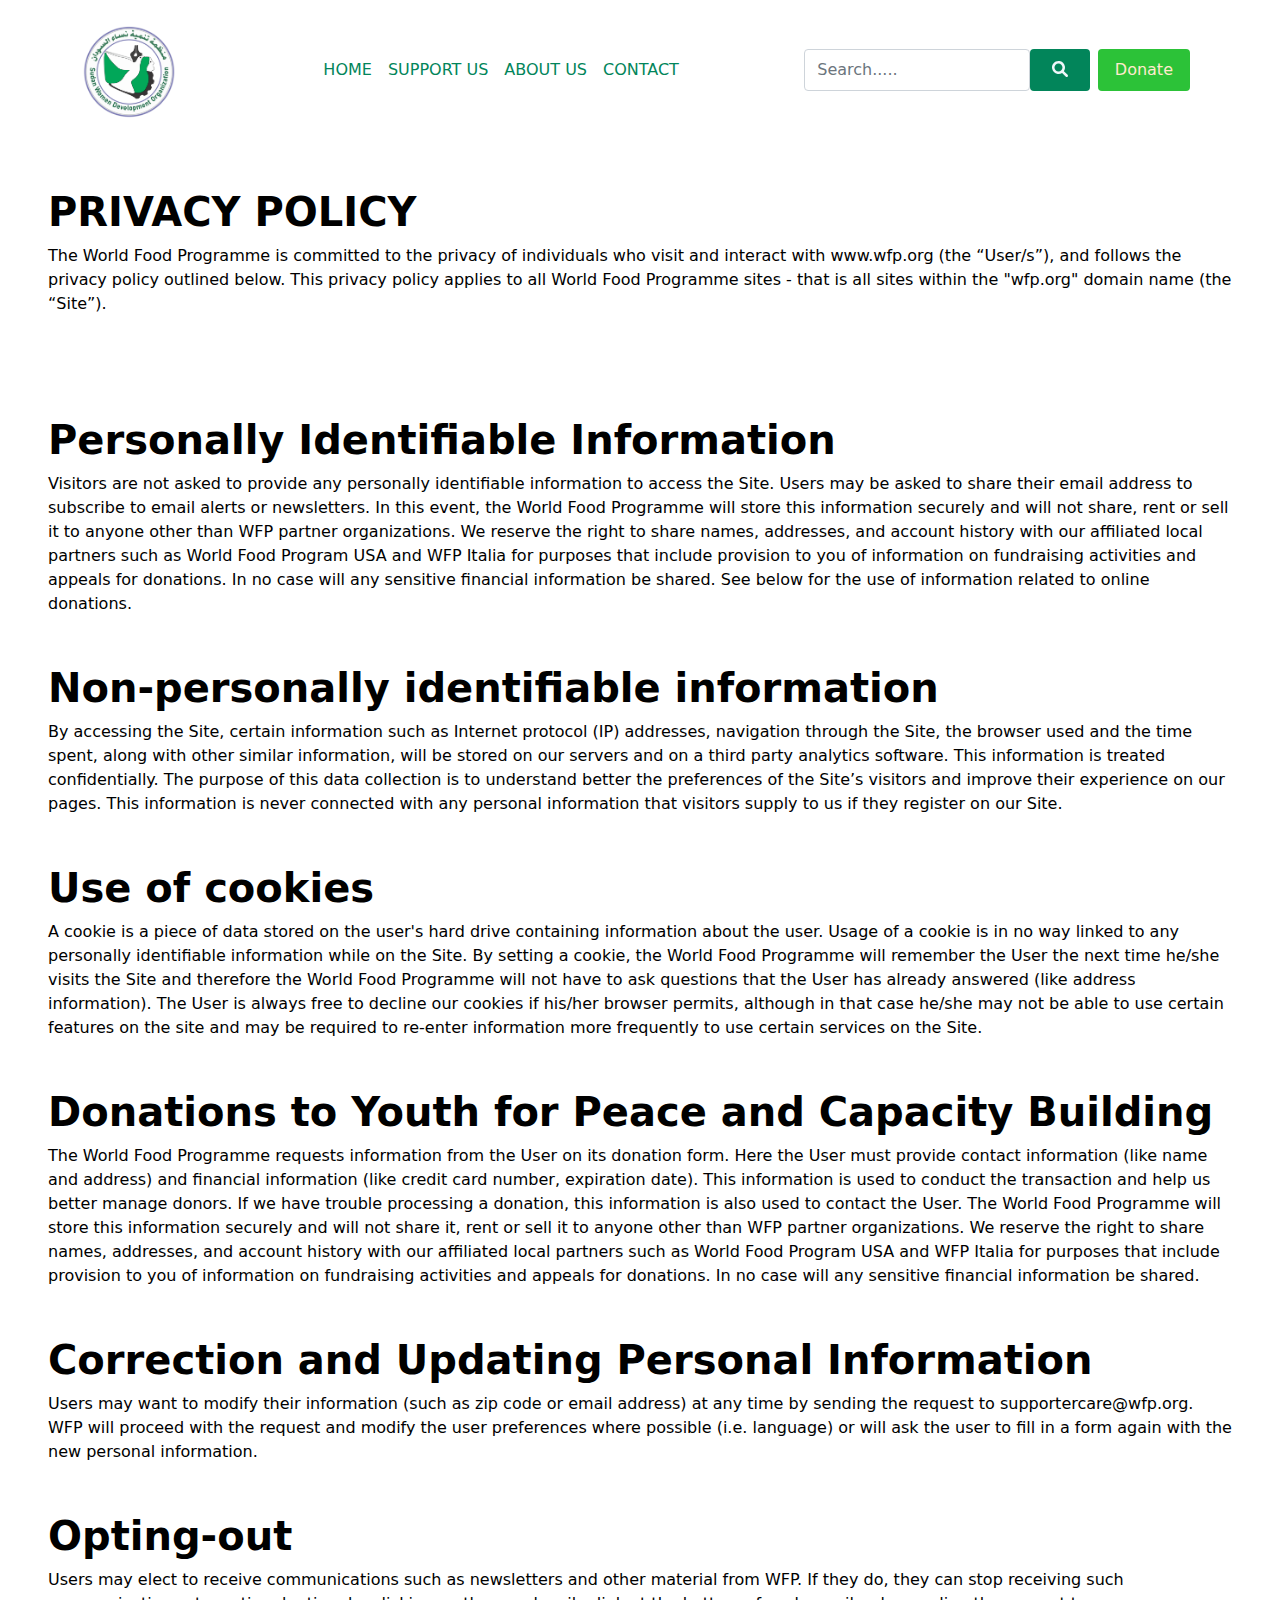
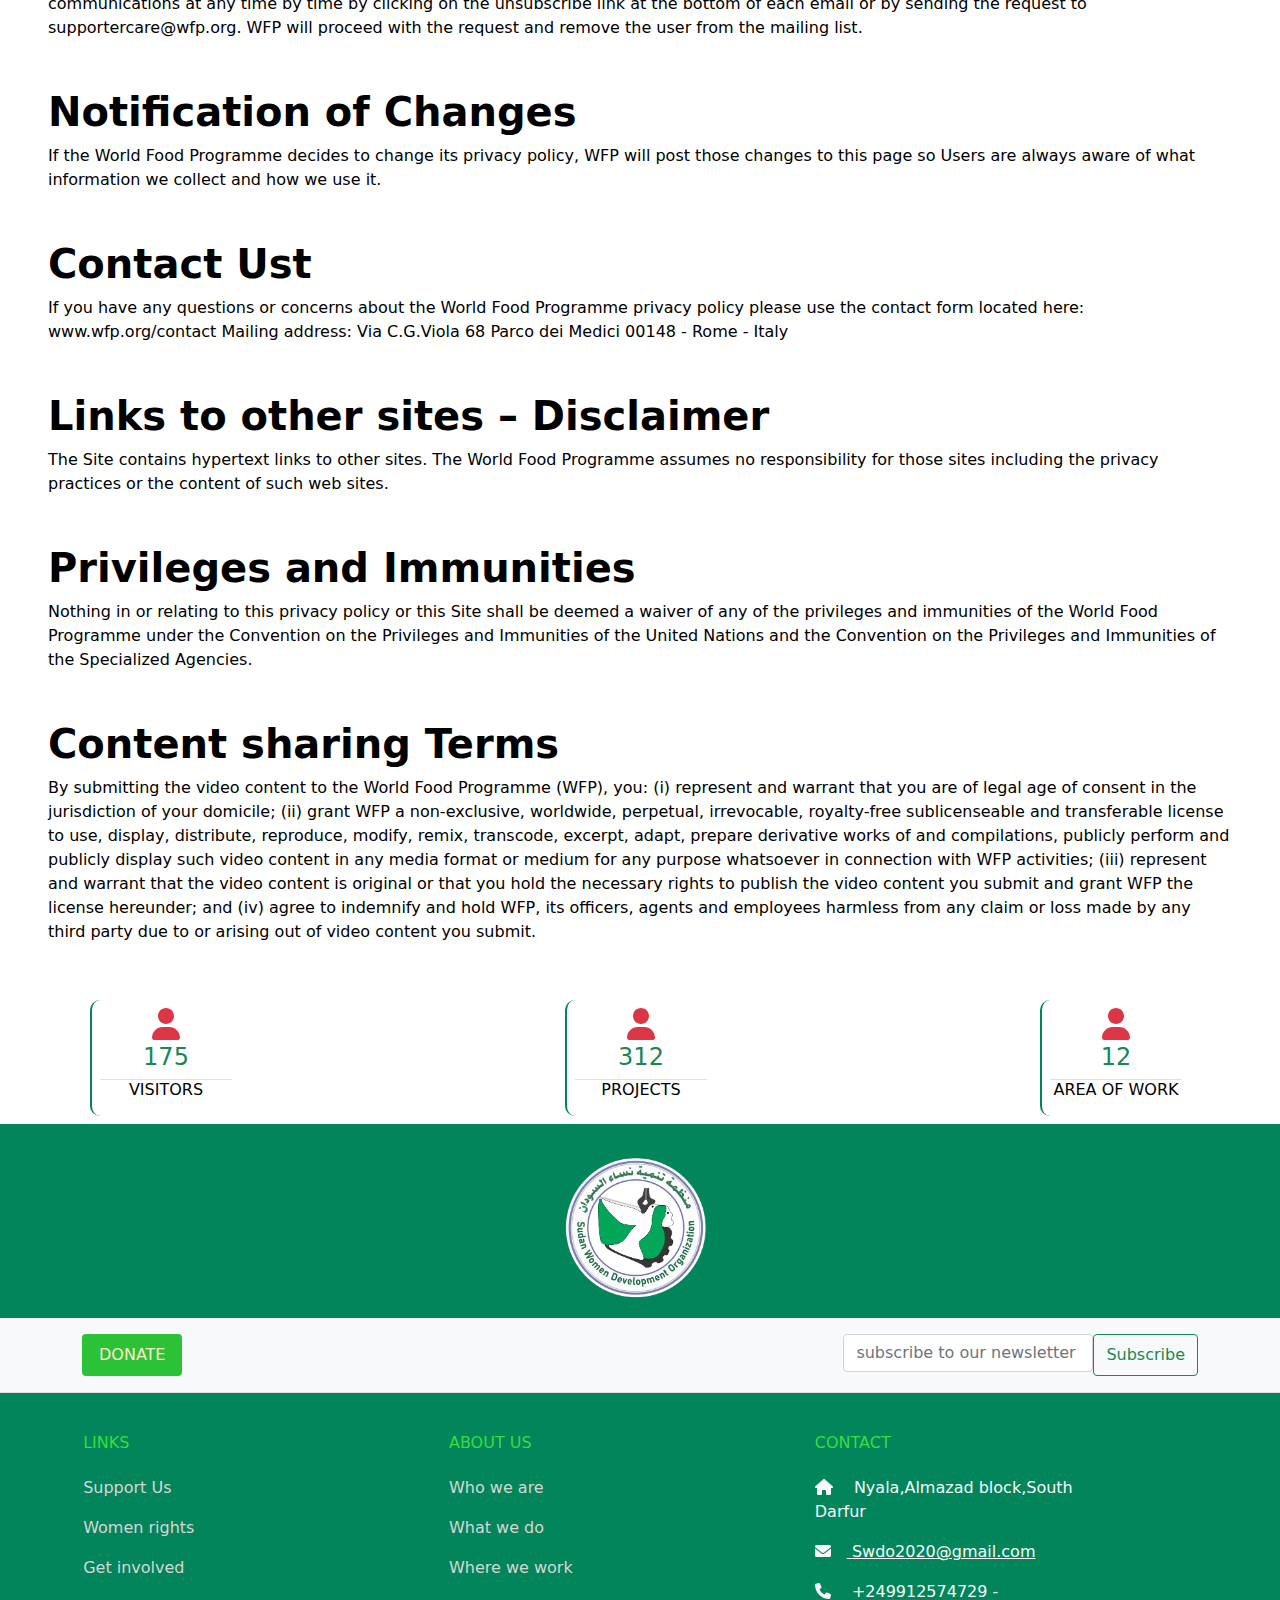
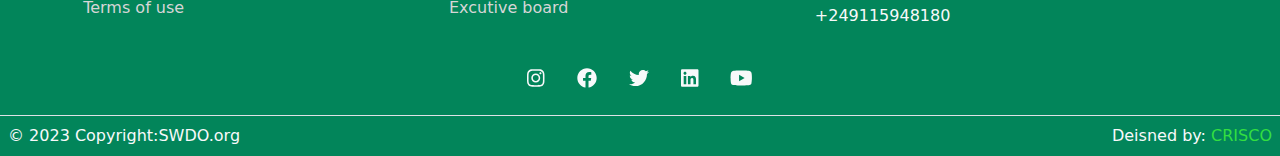
<file: terms.html>
<!DOCTYPE html>
<html lang="en">
  <head>
    <meta charset="UTF-8" />
    <meta http-equiv="X-UA-Compatible" content="IE=edge" />
    <meta name="viewport" content="width=device-width, initial-scale=1.0" />
    <title>SWDO | Terms & Conditions</title>
    <link rel="stylesheet" href="css/bootstrap.min.css" />
    <link rel="stylesheet" href="css/all.min.css" />
    <link rel="stylesheet" href="css/swdo.css" />
    <link rel="preconnect" href="https://fonts.googleapis.com" />
    <link rel="preconnect" href="https://fonts.gstatic.com" crossorigin />
    <link href="https://fonts.googleapis.com/css2?family=Roboto:wght@100;300;500&display=swap" rel="stylesheet" />
  </head>
  <body>

<!-- Start Navbar -->

<nav class="navbar navbar-expand-lg">
  <div class="container">
    <a class="navbar-brand" href="index.html">
      <img src="imgs/swdo logo.png"
      style="line-height: 10%; width: 100%; max-width: 100px;
      background: #fff;
      position: sticky; bottom: 0%; top: 0%;" alt="" srcset="">
    </a>
    <button class="navbar-toggler"
    type="button"
    data-bs-toggle="collapse"
    data-bs-target="#main"
    aria-controls="main"
    aria-expanded="false"
    aria-label="Toggle navigation">
    <i class="fa-solid fa-bars"></i>
    </button>
    <div class="collapse navbar-collapse" id="main">
      <ul class="navbar-nav ms-auto mb-2 mb-lg-0 text-uppercase mx-auto">
        <li class="nav-item">
          <a class="nav-link" id="tit"  aria-current="page" href="index.html">Home</a>
        </li>
        <li class="nav-item">
          <a class="nav-link" href="#">Support us</a>
        </li>
        <li class="nav-item">
          <a class="nav-link" href="future.html">about us</a>
        </li>
        <li class="nav-item">
          <a class="nav-link" href="#">contact</a>
        </li>
      </ul>
      <form class="d-flex">
        <input class="form-control"
        type="search" placeholder="Search....." aria-label="Search">
        <button class="btn main-btn" type="submit">
          <i class="fa fa-search" aria-hidden="true"></i>
        </button> 
        <a class="btn sub-btn mx-2" href="donation.html">
          Donate
        </a>
      </form>
  </div>
</nav>
<!-- End Navbar -->

<div class="landing"
style="background:white;">
<div class="d-flex justify-content-end align-items-center">
  <div class="m-5 text-black">
    <h1 style="font-size: 40px; font-weight: bolder;">PRIVACY POLICY</h1>
    <p class="fs-6 text-black mb-1">
      The World Food Programme is committed to the privacy of individuals
      who visit and interact with www.wfp.org (the “User/s”), and
      follows the privacy policy outlined below. This privacy policy
      applies to all World Food Programme sites - that is
      all sites within the "wfp.org" domain name (the “Site”).
    </p>
  </div>
  </div>
  <div class=" m-5 text-black">
      <h1 style="font-size: 40px; font-weight: bolder;">Personally Identifiable Information</h1>
      <p class="fs-6 text-black mb-1">
          Visitors are not asked to provide any personally identifiable
          information to access the Site. Users may be asked to share their
          email address to subscribe to email alerts or newsletters.
          In this event, the World Food Programme will store this
          information securely and will not share, rent or sell it to
          anyone other than WFP partner organizations. We reserve the
          right to share names, addresses, and account history with
          our affiliated local partners such as World Food Program USA
          and WFP Italia for purposes that include provision to you of
          information on fundraising activities and appeals for donations.
          In no case will any sensitive financial information be shared.
          See below for the use of information related to online donations.
      </p>
    </div>
    <div class=" m-5 text-black">
      <h1 style="font-size: 40px; font-weight: bolder;">
        Non-personally identifiable information</h1>
      <p class="fs-6 text-black mb-1">
        By accessing the Site, certain information such as Internet protocol
        (IP) addresses, navigation through the Site, the browser used
        and the time spent, along with other similar information, will
        be stored on our servers and on a third party analytics software.
        This information is treated confidentially.
        The purpose of this data collection is to understand
        better the preferences of the Site’s visitors and
        improve their experience on our pages. This information is
        never connected with any personal information that visitors
        supply to us if they register on our Site.
      </p>
    </div>
    <div class=" m-5 text-black">
      <h1 style="font-size: 40px; font-weight: bolder;">
        Use of cookies</h1>
      <p class="fs-6 text-black mb-1">
        A cookie is a piece of data stored on the user's hard drive
        containing information about the user. Usage of a cookie is in
        no way linked to any personally identifiable information while on the Site.
        By setting a cookie, the World Food Programme will remember the User the
        next time he/she visits the Site and therefore the World Food Programme
        will not have to ask questions that the User has already answered
        (like address information).
        The User is always free to decline our cookies if his/her browser
        permits, although in that case he/she may not be able to use certain
        features on the site and may be required to re-enter information more
        frequently to use certain services on the Site.
      </p>
    </div>
    <div class=" m-5 text-black">
      <h1 style="font-size: 40px; font-weight: bolder;">
        Donations to Youth for Peace and Capacity Building</h1>
      <p class="fs-6 text-black mb-1">
        The World Food Programme requests information from the User on its donation
        form. Here the User must provide contact information (like name and address)
        and financial information (like credit card number, expiration date).
        This information is used to conduct the transaction and help us better
        manage donors. If we have trouble processing a donation, this information
        is also used to contact the User. The World Food Programme will store
        this information securely and will not share it, rent or sell it to
        anyone other than WFP partner organizations. We reserve the right to
        share names, addresses, and account history with our affiliated local
        partners such as World Food Program USA and WFP Italia for purposes
        that include provision to you of information on fundraising activities
        and appeals for donations. In no case will any sensitive financial
        information be shared.
      </p>
    </div>
    <div class=" m-5 text-black">
      <h1 style="font-size: 40px; font-weight: bolder;">
        Correction and Updating Personal Information</h1>
      <p class="fs-6 text-black mb-1">
        Users may want to modify their information (such as zip code or email address)
        at any time by sending the request to supportercare@wfp.org.
        WFP will proceed with the request and modify the user preferences where
        possible (i.e. language) or will ask the user to fill in a form again with
        the new personal information.
      </p>
    </div>

    <div class=" m-5 text-black">
      <h1 style="font-size: 40px; font-weight: bolder;">
        Opting-out</h1>
      <p class="fs-6 text-black mb-1">
        Users may elect to receive communications such as newsletters and
        other material from WFP. If they do, they can stop receiving such
        communications at any time by time by clicking on the unsubscribe
        link at the bottom of each email or by sending the request to
        supportercare@wfp.org. WFP will proceed with the request and remove
        the user from the mailing list.
      </p>
    </div>
    
    <div class=" m-5 text-black">
      <h1 style="font-size: 40px; font-weight: bolder;">
        Notification of Changes</h1>
      <p class="fs-6 text-black mb-1">
        If the World Food Programme decides to change its privacy policy,
        WFP will post those changes to this page so Users are always aware
        of what information we collect and how we use it.
      </p>
    </div>
    <div class=" m-5 text-black">
      <h1 style="font-size: 40px; font-weight: bolder;">
        Contact Ust</h1>
      <p class="fs-6 text-black mb-1">
        If you have any questions or concerns about the World Food Programme
        privacy policy please use the contact form located here: www.wfp.org/contact
        Mailing address:
        Via C.G.Viola 68
        Parco dei Medici
        00148 - Rome - Italy
        
      </p>
    </div>
    <div class=" m-5 text-black">
      <h1 style="font-size: 40px; font-weight: bolder;">
        Links to other sites – Disclaimer</h1>
      <p class="fs-6 text-black mb-1">
        The Site contains hypertext links to other sites. The World Food Programme
        assumes no responsibility for those sites including the privacy practices
        or the content of such web sites.
      </p>
    </div>
    <div class=" m-5 text-black">
      <h1 style="font-size: 40px; font-weight: bolder;">
        Privileges and Immunities</h1>
      <p class="fs-6 text-black mb-1">
        Nothing in or relating to this privacy policy or this Site shall be
        deemed a waiver of any of the privileges and immunities of the World
        Food Programme under the Convention on the Privileges and Immunities
        of the United Nations and the Convention on the Privileges and Immunities
        of the Specialized Agencies.
      </p>
    </div>
    <div class=" m-5 text-black">
      <h1 style="font-size: 40px; font-weight: bolder;">
        Content sharing Terms</h1>
      <p class="fs-6 text-black mb-1">
        By submitting the video content to the World Food Programme (WFP), you:
        (i) represent and warrant that you are of legal age of consent in the
        jurisdiction of your domicile; (ii) grant WFP a non-exclusive, worldwide,
        perpetual, irrevocable, royalty-free sublicenseable and transferable
        license to use, display, distribute, reproduce, modify, remix, transcode,
        excerpt, adapt, prepare derivative works of and compilations, publicly
        perform and publicly display such video content in any media format
        or medium for any purpose whatsoever in connection with WFP activities;
        (iii) represent and warrant that the video content is original or that
        you hold the necessary rights to publish the video content you submit
        and grant WFP the license hereunder; and (iv) agree to indemnify and hold WFP,
        its officers, agents and employees harmless from any claim or loss made by
        any third party due to or arising out of video content you submit.
      </p>
    </div>
</div>






     
     <!-- Footer -->
   <footer class="text-center text-lg-start text-light">
    <style>
        .visit{
          background-color: #fff;
        }
        .visit ul li{
          border-left: 2px solid #02855A;
          border-radius: 10px;
          width: 150px;
        }
        .visit ul li h5{
          font-size: 16px;
        }
      </style>
      <div class="visit">
      <ul class="container text-uppercase list-unstyled text-center 
      justify-content-between d-flex">
        <li class="p-2 m-2">
          <i class="fa fa-user text-danger fa-2x" aria-hidden="true"></i>
          <span>
            <h4 class="text-success">
              175
            </h4>
            <h5 class="border-top text-black">
              visitors
            </h5>
          </span>
        </li>
        <li class="p-2 m-2">
          <i class="fa fa-user text-danger fa-2x" aria-hidden="true"></i>
          <span>
            <h4 class="text-success">
              312
            </h4>
            <h5 class="border-top text-black">
              projects
            </h5>
          </span>
        </li>
        <li class="p-2 m-2">
          <i class="fa fa-user text-danger fa-2x" aria-hidden="true"></i>
          <span>
            <h4 class="text-success">
              12
            </h4>
            <h5 class="border-top text-black">
             area of work
            </h5>
          </span>
        </li>
      </ul>
      </div>

    <h2 class="mx-auto text-center">
      <img src="imgs/swdo logo n.png" class="" alt="" srcset=""
      style="max-width: 150px;">
    </h2>
  
  
      <!-- Grid container -->
      <div class="p-3 bg-light">
        <form action="">
          <div class="container d-flex justify-content-between">
            <div>
              <a class="btn sub-btn text-uppercase w-100" href="donation.html">
                Donate</a>
            </div>
            <div class="mb-md-0 d-flex">
              <div class="form-outline">
                <input type="email" id="email" class="form-control me-4"
                placeholder="subscribe to our newsletter :" maxlength="20"/>
              </div>
              <button type="submit" class="btn btn-outline-success">
                Subscribe
              </button>
            </div>
          </div>
        </form>
      </div>
        
      <!-- Grid container -->
    
  
  
    <!-- Section: Links  -->
    <section class="border-top pt-4">
      <div class="col-lg-11 text-center text-md-start">
        <!-- Grid row -->
        <div class="row mt-3">
          <div class="col-md-2 col-lg-2 col-xl-2 mx-auto mb-4">
            <!-- Links -->
            <h6 class="text-uppercase  mb-4">
              links
            </h6>
            <p>
              <a href="#!" class="text-decoration-none">Support Us</a>
            </p>
            <p>
              <a href="#!" class="text-decoration-none">Women rights</a>
            </p>
            <p>
              <a href="#!" class="text-decoration-none">Get involved</a>
            </p>
            <p>
              <a href="terms.html" class="text-decoration-none">Terms of use</a>
            </p>
          </div>
          <!-- Grid column -->
  
          <!-- Grid column -->
          <div class="col-md-3 col-lg-2 col-xl-2 mx-auto mb-4">
            <!-- Links -->
            <h6 class="text-uppercase  mb-4">
              about us
            </h6>
            <p>
              <a href="#!" class="text-decoration-none">Who we are</a>
            </p>
            <p>
              <a href="#!" class="text-decoration-none">What we do</a>
            </p>
            <p>
              <a href="where.html" class="text-decoration-none">Where we work</a>
            </p>
            <p>
              <a href="board.html" class="text-decoration-none">Excutive board</a>
            </p>
          </div>
          <!-- Grid column -->
  
          <!-- Grid column -->
          <div class="col-md-4 col-lg-3 col-xl-3 mx-auto mb-md-0 mb-4">
            <!-- Links -->
            <h6 class="text-uppercase mb-4">Contact</h6>
            <p class="text-light">
              <i class="fas fa-home me-3 text-light"></i>
              Nyala,Almazad block,South Darfur</p>
            <a class="text-light" id="mail">
              <i class="fas fa-envelope me-3 text-light"></i>
              Swdo2020@gmail.com 
            </a>
            <p class="text-light mt-3">
              <i class="fa fa-phone me-3 text-light"></i>
              +249912574729 - +249115948180</p>
          </div>
          <!-- Grid column -->
        </div>
        <!-- Grid row -->
      </div>
    </section>
    <!-- Section: Links  -->
  
      <!-- Section: Social media -->
      <section class="d-flex justify-content-center
      justify-content-lg-between">
        <!-- Right -->
        <div class="mx-auto">
          <ul class="d-flex list-unstyled gap-3">
            <li>
              <a href="" class="d-block text-light">
                <i class="fab fa-instagram fa-lg instagram rounded-circle p-2"></i>
              </a>
            </li>
            <li>
              <a class="d-block text-light" href="#"
                ><i class="fa-brands fa-facebook fa-lg facebook rounded-circle p-2"></i
              ></a>
            </li>
            <li>
              <a class="d-block text-light" href="#"
                ><i class="fa-brands fa-twitter fa-lg twitter rounded-circle p-2"></i
              ></a>
            </li>
            <li>
              <a class="d-block text-light" href="#"
                ><i class="fa-brands fa-linkedin fa-lg linkedin rounded-circle p-2"></i
              ></a>
            </li>
            <li>
              <a class="d-block text-light" href="#"
                ><i class="fa-brands fa-youtube fa-lg youtube rounded-circle p-2"></i
              ></a>
            </li>
          </ul>
        </div>
        <!-- Right -->
      </section>
      <!-- Section: Social media -->
  
      
  
  <!-- Copyright -->
  <div class="text-center p-2 d-flex text-light justify-content-between border-top">
    <a class="text-decoration-none text-light"
    href="index.html"> © 2023 Copyright:SWDO.org</a>

    <a class="text-decoration-none text-light"
    href="indexcv.html">Deisned by:
    <span class="text-uppercase" style="color: #33df41;">crisco</span></a>
  </div>
  <!-- Copyright -->
  </footer>
  <!-- Footer -->





    
    <script src="js/bootstrap.bundle.min.js"></script>
    <script src="js/all.min.js"></script>
  </body>
</html>
</file>
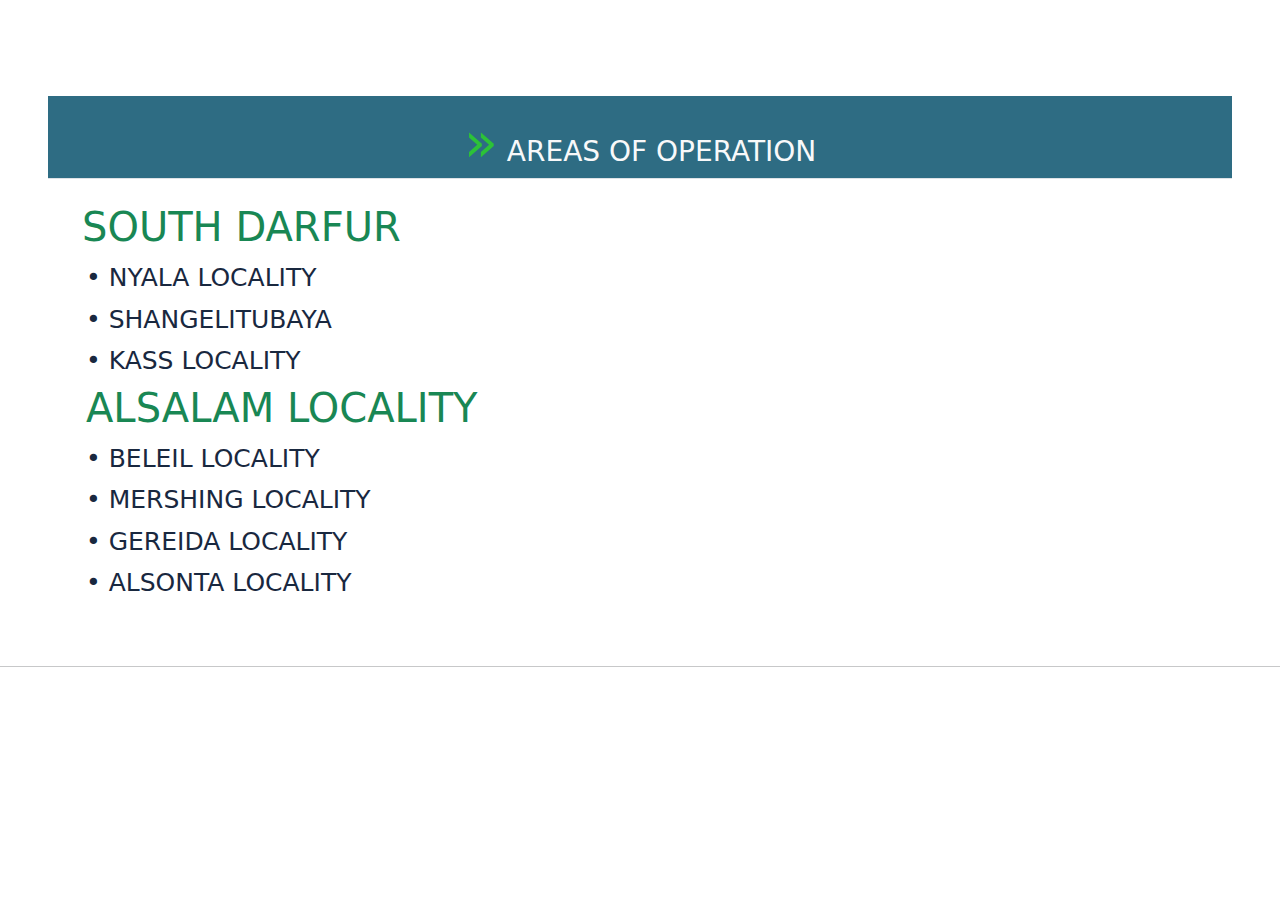
<file: testy.html>
<!DOCTYPE html>
<html lang="en">
  <head>
    <meta charset="UTF-8" />
    <meta http-equiv="X-UA-Compatible" content="IE=edge" />
    <meta name="viewport" content="width=device-width, initial-scale=1.0" />
    <title>SWDO | About</title>
    <link rel="stylesheet" href="css/bootstrap.min.css" />
    <link rel="stylesheet" href="css/all.min.css" />
    <link rel="stylesheet" href="css/swdo.css" />
    <link rel="preconnect" href="https://fonts.googleapis.com" />
    <link rel="preconnect" href="https://fonts.gstatic.com" crossorigin />
    <link href="https://fonts.googleapis.com/css2?family=Roboto:wght@100;300;500&display=swap" rel="stylesheet" />
  </head>
  <body>




    <div class="pt-lg-5">
      <div class="m-5 justify-content-end align-items-center">
          <div class="text-black"
          style="border-top: 10px solid #2e6c83;">
              <h3 class="lh-1 border-bottom text-center
              text-uppercase p-2 text-light" style="background-color: #2e6c83;">
              <span class="fa-2x" style="color: #2cc238;">&raquo;</span>
              AREAS OF OPERATION</h3>
              <div class="container col-xxl-8">
                  <div class="row flex-lg-row-reverse align-items-center">
                    <div class="col-10 col-sm-8 col-lg-6">
                    </div>
                    <div class="col-lg-6">
                      <p class="lead">
                        <ul id="ulai" class="list-unstyled">
                          <li class="text-uppercase">
                            <h1 class="text-success">
                              south darfur
                            </h1>
                          </li>
                          <li class="text-uppercase m-1">
                            <a class="text-decoration-none text-black" href="http://">
                              •	Nyala Locality 
                            </a>
                          </li>
                          <li class="text-uppercase m-1">
                            <a class="text-decoration-none text-black" href="http://">
                              •	Shangelitubaya 
                            </a>
                          </li>
                          <li class="text-uppercase m-1">
                            <a class="text-decoration-none text-black" href="http://">
                              •	Kass Locality
                            </a>
                          </li>
                          <li class="text-uppercase m-1">
                            <h1 class="text-decoration-none text-success" href="http://">
                              Alsalam locality
                            </h1>
                          </li>
                          <li class="text-uppercase m-1">
                            <a class="text-decoration-none text-black" href="http://">
                              •	Beleil locality
                            </a>
                          </li>
                          <li class="text-uppercase m-1">
                            <a class="text-decoration-none text-black" href="http://">
                              •	Mershing  locality
                            </a>
                          </li>
                          <li class="text-uppercase m-1">
                            <a class="text-decoration-none text-black" href="http://">
                              •	Gereida  locality
                            </a>
                          </li>
                          <li class="text-uppercase m-1">
                            <a class="text-decoration-none text-black"  href="http://">
                              •	Alsonta  locality
                            </a>
                          </li>
                        </ul>
                      </p>
                      <!-- <div class="d-grid gap-2 d-md-flex justify-content-md-start">
                        <a class="btn w-100 text-light btn-success" id="a" href="#">
                          See more 
                          <i class="fa fa-arrow-right" aria-hidden="true"></i></a>
                      </div> -->
                    </div>
                  </div>
                </div>
          </div>
      </div>
      </div>

    <!-- <div class="mx-auto container">
            <h1 class="fw-bold mb-3
            border-bottom text-uppercase m-3 text-center
            text-success">
                what we do</h1>
                
            <div class="container fet">
                <div class="row align-items-center g-5 py-5">
                  <div class="col-5 col-sm-8 col-lg-6 tet" 
                  style="border-right: 4px solid #02855A;">
                    <img src="media/IMG_20230124_145203.jpg"
                    class="d-block mx-lg-auto img-fluid hover-zoom"
                    alt="Bootstrap Themes" width="700" height="500" loading="lazy">
                  </div>
                  <div class="col-5 taxt">
                    <h1 class="text-uppercase  fw-bold  mb-3 text-black">
                        s<span class="text-success">w</span>do</h1>
                    <p class="lead pt-3">
                      concentrate on women capacity building in different 
                      livelihood activities.  So sustainable growth can only 
                      occur when everyone – women, men and children – are 
                      involved. SWDO works with both women and men to 
                      improve the cultural
                    </p>
                    <div class="d-grid gap-2 d-md-flex justify-content-md-start batnnn">
                        <a class="btn text-light btn-success" id="a" href="#">
                          See more 
                          <i class="fa fa-arrow-right" aria-hidden="true"></i></a>
                    </div>
                  </div>
                </div>
               </div>
            </div> -->


    


    
<hr class="dvider">




<!-- <div class="row row-cols-1 row-cols-md-4 g-4">
  <div class="col mx-auto">
    <div class="card h-100">
      <img src="media/pexels-m-venter-1659437.jpg" class="card-img-top" alt="Skyscrapers"/>
      <div class="card-body">
        <p class="card-text">
          Participation of women and girls in their communities, in word, SWDO 
          considers gender equity in its planning and operation. 
        </p>
      </div>
      <div class="card-footer">
        <small class="text-muted">Last updated 3 mins ago</small>
      </div>
    </div>
  </div>
  <div class="col mx-auto">
    <div class="card h-100">
      <img src="media/pexels-m-venter-1659437.jpg" class="card-img-top" alt="Los Angeles Skyscrapers"/>
      <div class="card-body">
        <p class="card-text">
          Participation of women and girls in their communities, in word, SWDO 
          considers gender equity in its planning and operation.</p>
      </div>
      <div class="card-footer">
        <small class="text-muted">Last updated 3 mins ago</small>
      </div>
    </div>
  </div>
  <div class="col mx-auto">
    <div class="card h-100">
      <img src="media/pexels-m-venter-1659437.jpg" class="card-img-top" alt="Palm Springs Road"/>
      <div class="card-body">
        <p class="card-text">
          Participation of women and girls in their communities, in word, SWDO 
          considers gender equity in its planning and operation.
        </p>
      </div>
      <div class="card-footer">
        <small class="text-muted">Last updated 3 mins ago</small>
      </div>
    </div>
  </div>
</div> -->









    
    <script src="js/bootstrap.bundle.min.js"></script>
    <script src="js/all.min.js"></script>
  </body>
</html>
</file>
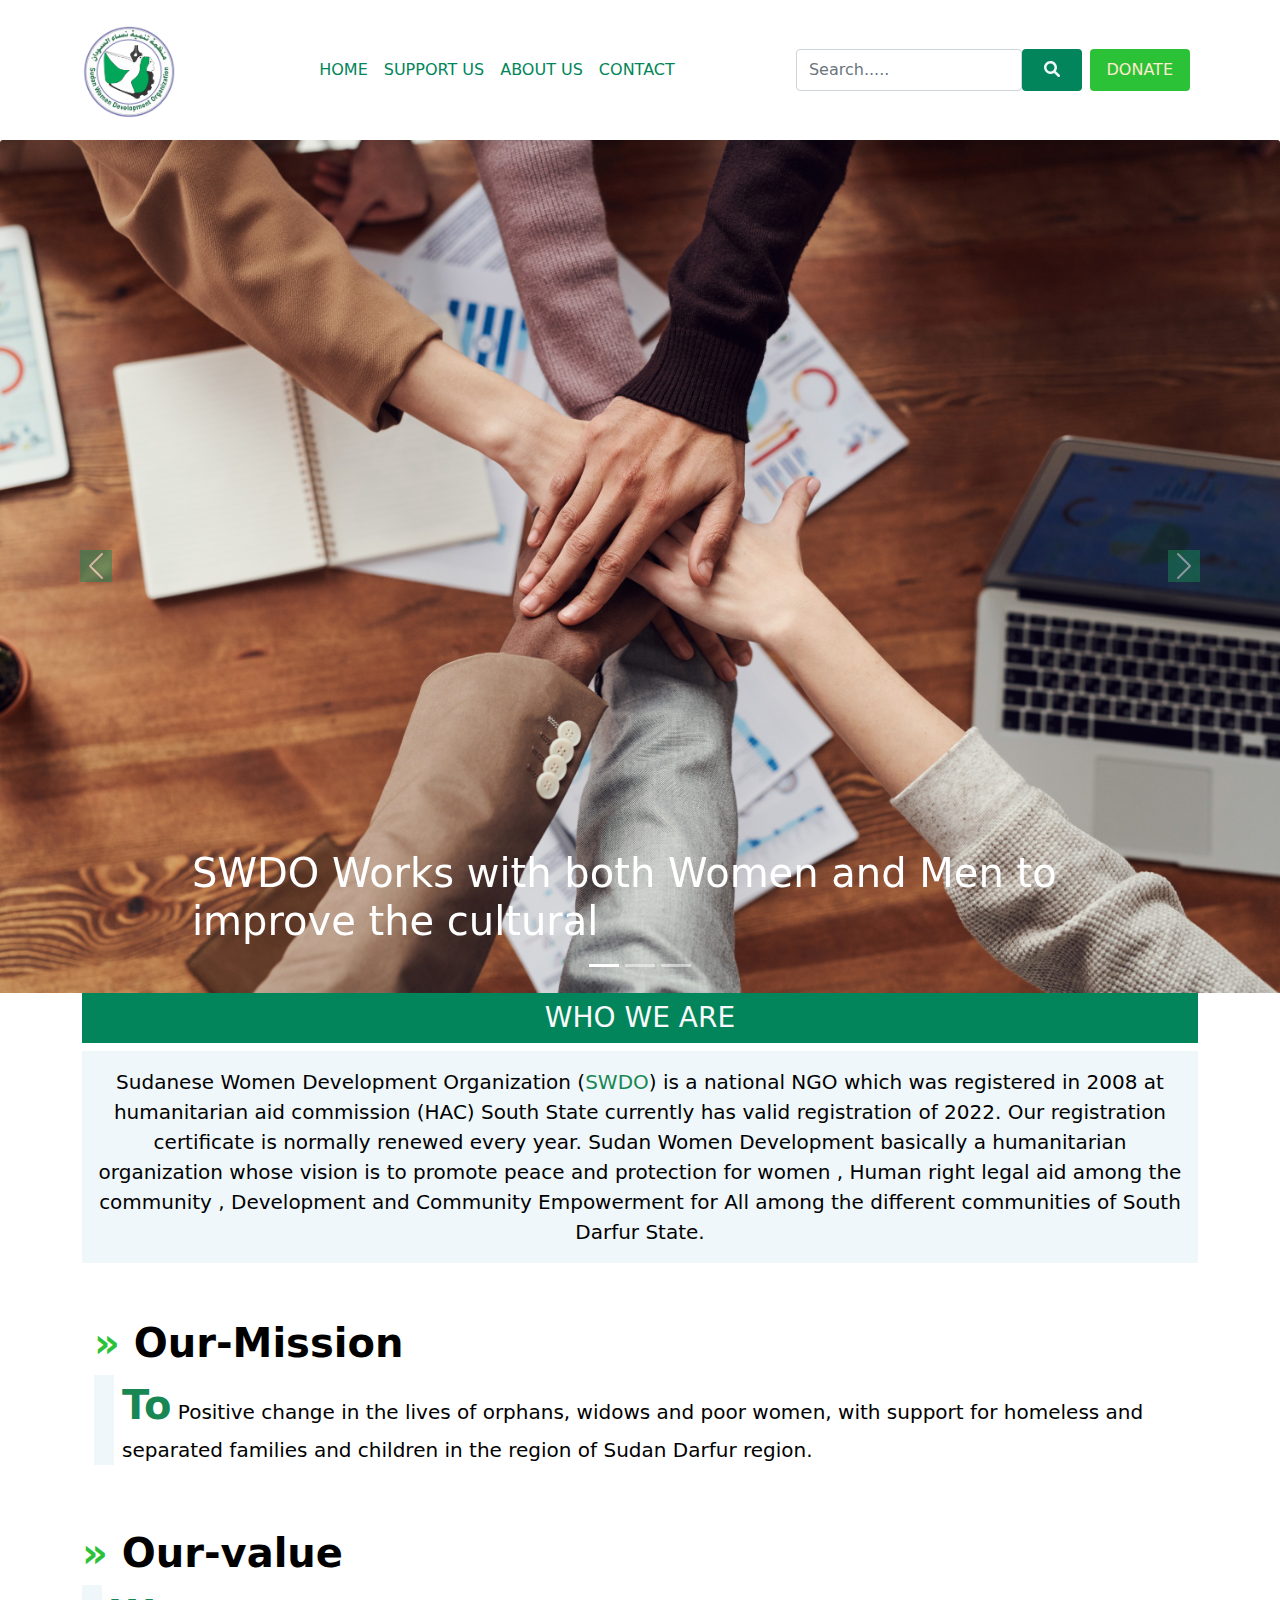
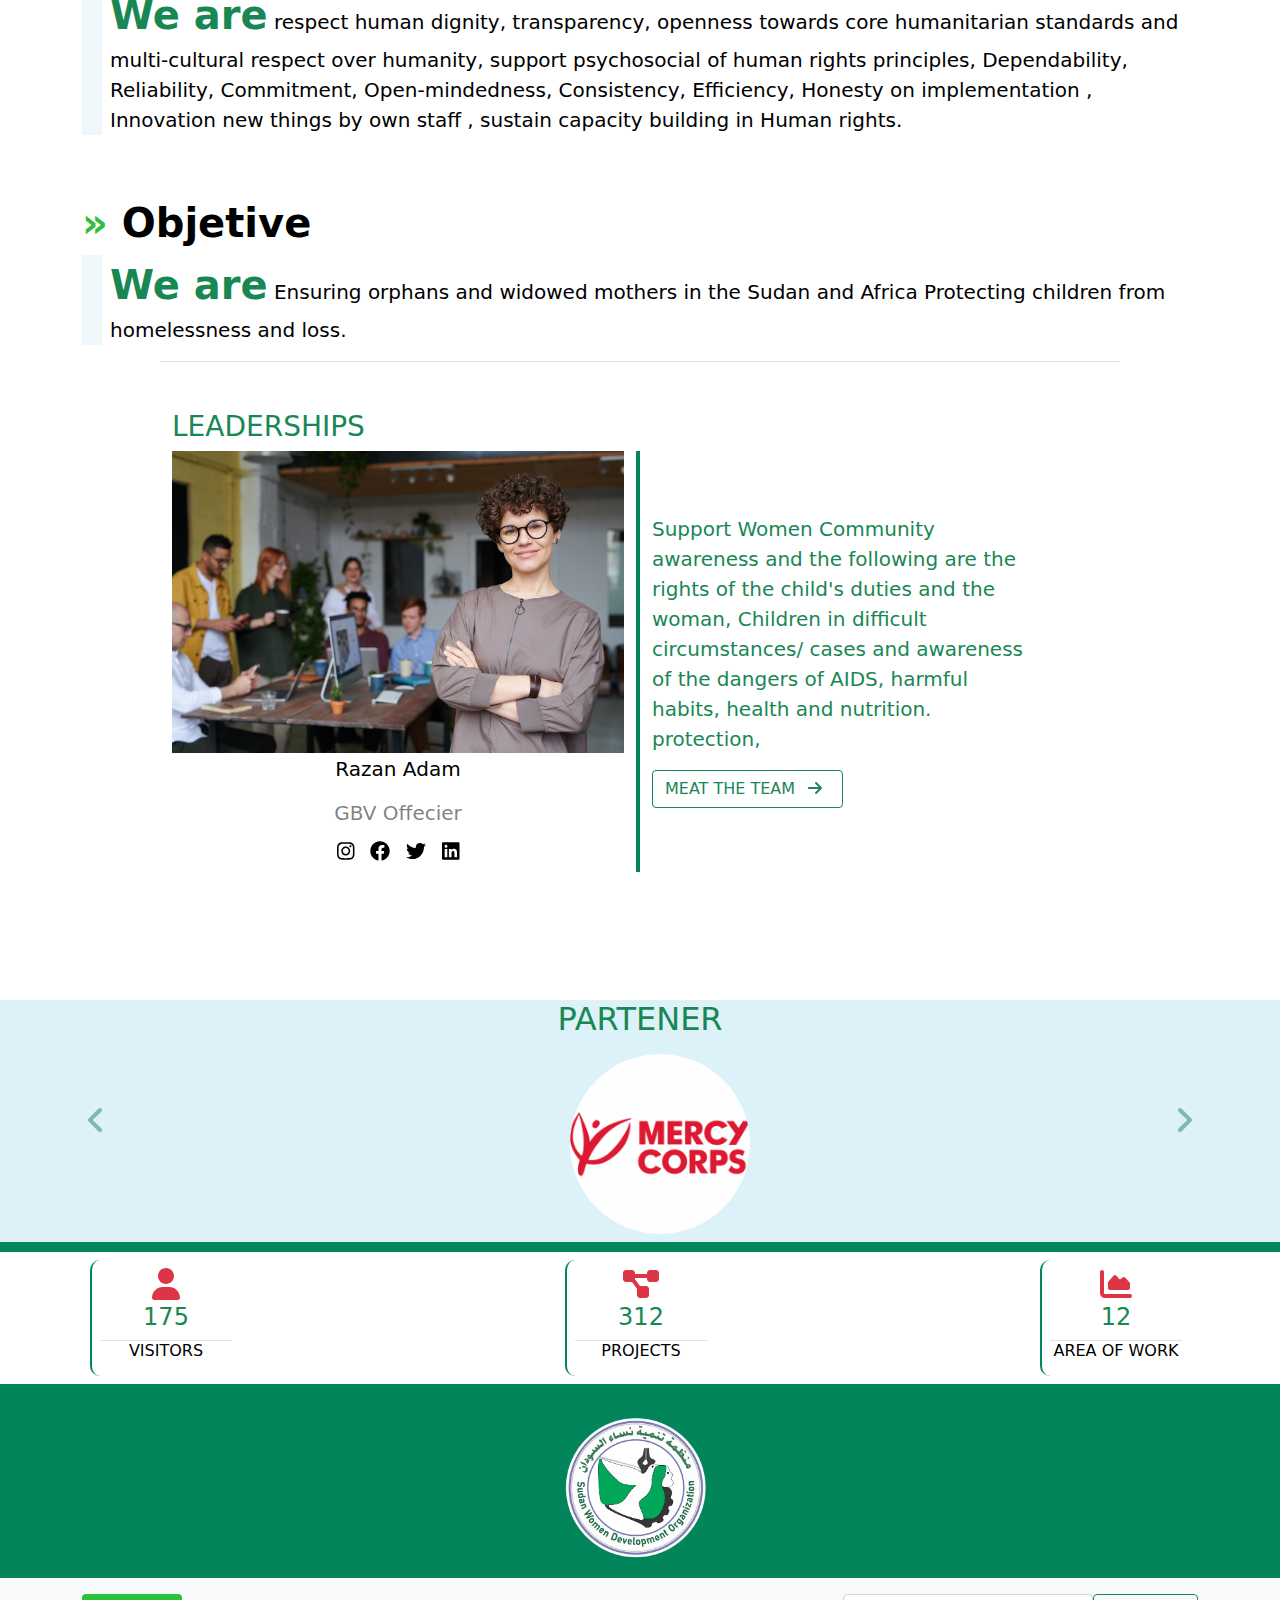
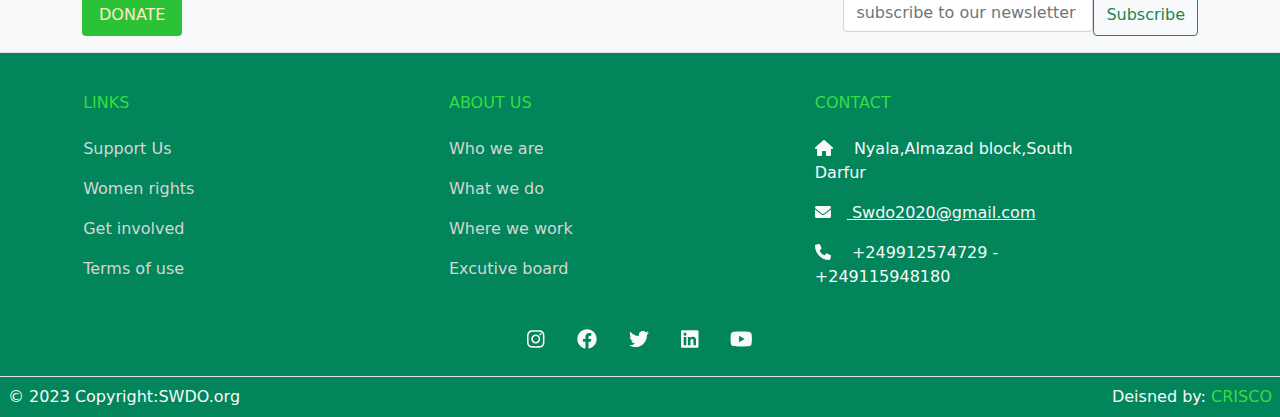
<file: who we are.html>
<!DOCTYPE html>
<html lang="en">
  <head>
    <meta charset="UTF-8" />
    <meta http-equiv="X-UA-Compatible" content="IE=edge" />
    <meta name="viewport" content="width=device-width, initial-scale=1.0" />
    <title>SWDO | Who we are</title>
    <!-- <script src="https://kit.fontawesome.com/1b0c78f0c9.js" crossorigin="anonymous"></script> -->
    <link rel="stylesheet" href="css/bootstrap.min.css" />
    <link rel="stylesheet" href="css/all.min.css" />
    <link rel="stylesheet" href="css/swdo.css" />
    <link rel="preconnect" href="https://fonts.googleapis.com" />
    <link rel="preconnect" href="https://fonts.gstatic.com" crossorigin />
    <link href="https://fonts.googleapis.com/css2?family=Roboto:wght@100;300;500&display=swap" rel="stylesheet" />
  </head>
  <body>

    <!-- Start Navbar -->

<nav class="navbar navbar-expand-lg">
  <div class="container">
    <a class="navbar-brand" href="index.html">
      <img src="imgs/swdo logo.png"
      style="line-height: 10%; width: 100%; max-width: 100px;
      background: #fff;
      position: sticky; bottom: 0%; top: 0%;" alt="" srcset="">
    </a>
    <button class="navbar-toggler"
    type="button"
    data-bs-toggle="collapse"
    data-bs-target="#main"
    aria-controls="main"
    aria-expanded="false"
    aria-label="Toggle navigation">
    <i class="fa-solid fa-bars"></i>
    </button>
    <div class="collapse navbar-collapse" id="main">
      <ul class="navbar-nav ms-auto mb-2 mb-lg-0 text-uppercase mx-auto">
        <li class="nav-item">
          <a class="nav-link" id="tit"  aria-current="page" href="index.html">Home</a>
        </li>
        <li class="nav-item">
          <a class="nav-link" href="#">Support us</a>
        </li>
        <li class="nav-item">
          <a class="nav-link" href="future.html">about us</a>
        </li>
        <li class="nav-item">
          <a class="nav-link" href="#">contact</a>
        </li>
      </ul>
      <form class="d-flex">
        <input class="form-control"
        type="search" placeholder="Search....." aria-label="Search">
        <button class="btn main-btn" type="submit">
          <i class="fa fa-search" aria-hidden="true"></i>
        </button> 
        <a class="btn sub-btn mx-2 text-uppercase" href="donation.html">
          Donate
        </a>
      </form>
  </div>
</nav>
<!-- End Navbar -->







<div id="myCarousel" class="carousel slide"
data-bs-ride="carousel">
  <div class="carousel-indicators">
    <button type="button" data-bs-target="#myCarousel" data-bs-slide-to="0"
    class="active" aria-current="true" aria-label="Slide 1"></button>
    <button type="button" data-bs-target="#myCarousel" data-bs-slide-to="1"
    aria-label="Slide 2"></button>
    <button type="button" data-bs-target="#myCarousel" data-bs-slide-to="2"
    aria-label="Slide 3"></button>
  </div>
  <div class="carousel-inner">
    <div class="carousel-item active">
      <img src="imgs/pexels-fauxels-3184418.jpg" class="card-img-top"
      alt="Blog Post" />
     <div class="container">
        <div class="carousel-caption text-start">
          <h1 class="fs-1">
            SWDO Works with both Women and Men to improve the cultural</h1>
        </div>
      </div>
    </div>
    <div class="carousel-item">
      <img src="imgs/pexels-pixabay-163064.jpg" width="100%" height="100%" 
      xmlns="http://www.w3.org/2000/svg" 
      aria-hidden="true" preserveAspectRatio="xMidYMid slice" 
      focusable="false"><rect width="100%" height="100%" fill="#777"/></img>
    </div>
    <div class="carousel-item">
      <img src="imgs/pexels-belle-co-1000445.jpg" width="100%" height="100%" 
      xmlns="http://www.w3.org/2000/svg" 
      aria-hidden="true" preserveAspectRatio="xMidYMid slice" 
      focusable="false"><rect width="100%" height="100%" fill="#777"/></img>
    </div>
  </div>
  <button class="carousel-control-prev" type="button" data-bs-target="#myCarousel" data-bs-slide="prev">
    <span class="carousel-control-prev-icon bg-success" aria-hidden="true"></span>
    <span class="visually-hidden">Previous</span>
  </button>
  <button class="carousel-control-next" type="button" data-bs-target="#myCarousel" data-bs-slide="next">
    <span class="carousel-control-next-icon bg-success" aria-hidden="true"></span>
    <span class="visually-hidden">Next</span>
  </button>
</div>


<div class="container text-black">
  <h3 class="text-uppercase text-light text-center p-2"
  style="background-color: #02855A;">
    who we are</h3>
  <p class="text-black mb-1 text-center p-3"
  style="background-color: #eff7fa; font-size: 20px;">
    Sudanese Women Development Organization (<span class="text-success">SWDO</span>) is a national NGO 
    which was registered in 2008 at humanitarian aid commission (HAC) 
    South State currently has valid registration of 2022. Our 
    registration certificate is normally renewed every year. 
    Sudan Women Development basically a humanitarian organization 
    whose vision is to promote peace and protection for women , 
    Human right legal aid among the community , Development and 
    Community Empowerment for All among the different communities 
    of South Darfur State. 
  </p>
</div>




  <div class="container text-black px-4 py-5  mt-2 p-4">
    <h3 class="fs-1 fw-bold">
      <span class="fa-1x" style="color: #2cc238;">&raquo;</span>
      Our-Mission</h3>
    <p class="text-md-start text-black px-2"
    style="font-size: 20px; border-left: 20px solid #eff7fa;">
      <span class="text-success fs-1 fw-bold">To</span>
      Positive change in the lives of orphans, widows and poor 
      women, with support for homeless and separated families 
      and children in the region of Sudan Darfur region.                          
    </p>
  </div>

  <div class="text-black  container">
    <h3 class="fs-1 fw-bold">
      <span class="fa-1x" style="color: #2cc238;">&raquo;</span>
      Our-value</h3>
    <p class="text-md-start fa-1x text-black px-2"
    style="font-size: 20px; border-left: 20px solid #eff7fa;">
    <span class="text-success fs-1 fw-bold">We are</span> 
    respect human dignity, transparency, openness towards 
    core humanitarian standards and multi-cultural respect over humanity, 
    support psychosocial of human rights principles, Dependability, 
    Reliability, Commitment, Open-mindedness, Consistency, Efficiency, 
    Honesty on implementation , Innovation new things by own staff , 
    sustain capacity building in Human rights.               
    </p>
  </div>
  <!-- Increase income and improve the standard of living of poor families.
The mobilization of the community to contribute to the work of benevolence.
Raising community awareness to understand women's and children's issues, and rule of law, and peace building issues addressed 
Support Women Community awareness and the following are the rights of the child's duties and the woman, Children in difficult circumstances/ cases and awareness of the dangers of AIDS, harmful habits, health and nutrition. protection,  -->


  <div class="text-black  container pt-5">
    <h3 class="fs-1 fw-bold">
      <span class="fa-1x" style="color: #2cc238;">&raquo;</span>
      Objetive</h3>
    <p class="text-md-start fa-1x text-black px-2"
    style="font-size: 20px; border-left: 20px solid #eff7fa;">
    <span class="text-success fs-1 fw-bold">We are</span> 
    Ensuring orphans and widowed mothers in the Sudan and Africa 
    Protecting children from homelessness and loss.            
    </p>
  </div>

  <div class="col-lg-9 container border-top leadership">
        <div class="mt-5 text-black">
            <h3 class="text-uppercase text-success">
                leaderships</h3>
            <div class="col-xxl-8">
                <div class="row align-items-center">
                  <div class="col-10 col-sm-8 col-lg-6"
                  style="border-right: 4px solid #02855A;">
                    <img src="imgs/pexels-fauxels-3184405.jpg"
                    class="img-fluid"
                    alt="" width="700" height="500" loading="lazy">
                    <div class="d-flex flex-column h-25 text-black text-center">
                      <h5 class="p-1 text-center text-black">
                        Razan Adam</h5>
                        <h5 class="pt-2 text-center text-black-50">
                          GBV Offecier</h5>
                      <ul class="d-flex list-unstyled m-auto">
                        <li>
                          <a href="" class="d-block text-black">
                            <i class="fab fa-instagram fa-lg
                            instagram rounded-circle p-2"></i>
                          </a>
                        </li>
                        <li>
                          <a class="d-block text-black" href="#"
                            ><i class="fa-brands fa-facebook
                            fa-lg facebook rounded-circle p-2"></i
                          ></a>
                        </li>
                        <li>
                          <a class="d-block text-black" href="#"
                            ><i class="fa-brands fa-twitter fa-lg
                            twitter rounded-circle p-2"></i
                          ></a>
                        </li>
                        <li>
                          <a class="d-block text-black" href="#"
                            ><i class="fa-brands fa-linkedin fa-lg
                            linkedin rounded-circle p-2"></i
                          ></a>
                        </li>
                      </ul>
                    </div>
                  </div>
                  <div class="col-lg-5">
                    <p class="text-success text-md-start"
                    style="font-size: 20px;">
                    Support Women Community awareness and the following are the 
                    rights of the child's duties and the woman, Children in 
                    difficult circumstances/ cases and awareness of the 
                    dangers of AIDS, harmful habits, health and nutrition. 
                    protection, </p>
                    <div class="d-grid gap-2 d-md-flex
                    justify-content-md-start">
                        <a class="btn btn-outline-success text-uppercase" href="board.html">
                          meat the team
                        <i class="fa fa-arrow-right mx-2" aria-hidden="true">
                        </i></a>
                    </div>
                  </div>
                </div>
              </div>
        </div>
    </div>

    

    
 
    
<!--partener-->
<!-- #F5FDFA -->


<div id="carouselexm" class="carousel slide justify-content-center"
data-mdb-ride="carousel" style="background-color:#ddf1f8;
border-bottom: 10px solid #02855A; margin-top: 10%;">

<h2 class="mx-auto text-center text-success text-uppercase">Partener</h2>

  <div class="carousel-inner">
    <div class="carousel-item p-2 active" id="carousel-item">
      <img src="imgs/mercy-corps-usa-hq-2311.jpg"
      class="d-block rounded-circle" alt="Wild Landscape"/>
    </div>
    <div class="carousel-item p-2" id="carousel-item">
      <img src="imgs/unicef_twitter1.png"
      class="d-block rounded-circle" alt="Camera"/>
    </div>
    <div class="carousel-item p-2" id="carousel-item">
      <img src="imgs/wfp.png"
      class="d-block  rounded-circle" alt="Exotic Fruits"/>
    </div>
  </div>
  <button class="carousel-control-prev"
  type="button" data-bs-target="#carouselexm" data-bs-slide="prev">
    <span class="fa-2x" aria-hidden="true">
      <i class="fas fa-angle-left text-success"></i>
      <!-- <i class="fas fa-angle-double-left"></i> -->
      <!-- <i class="fas fa-chevron-circle-up"></i> -->
      <!-- <i class="fas fa-arrow-circle-up"></i> -->
    </span>
    <span class="visually-hidden">Previous</span>
  </button>
  <button class="carousel-control-next"
  type="button" data-bs-target="#carouselexm" data-bs-slide="next">
    <span class="fa-2x" aria-hidden="true">
      <i class="fas fa-angle-right text-success"></i>
      <!-- <i class="fas fa-angle-double-right"></i> -->
    </span>
    <span class="visually-hidden">Next</span>
  </button>
</div>
      <!--partener-->

     
     <!-- Footer -->
   <footer class="text-center text-lg-start text-light">

    <!-- visits -->

      <div class="visit">
      <ul class="container text-uppercase list-unstyled text-center 
      justify-content-between d-flex">
        <li class="p-2 m-2">
          <i class="fa fa-user text-danger fa-2x" aria-hidden="true"></i>
          <span>
            <h4 class="text-success">
              175
            </h4>
            <h5 class="border-top text-black">
              visitors
            </h5>
          </span>
        </li>
        <li class="p-2 m-2">
          <i class="fas fa-project-diagram text-danger fa-2x"></i>
          <span>
            <h4 class="text-success">
              312
            </h4>
            <h5 class="border-top text-black">
              projects
            </h5>
          </span>
        </li>
        <li class="p-2 m-2">
          <i class="fas fa-chart-area text-danger fa-2x"></i>
          <span>
            <h4 class="text-success">
              12
            </h4>
            <h5 class="border-top text-black">
             area of work
            </h5>
          </span>
        </li>
      </ul>
      </div>
      
<!-- visits -->

    <h2 class="mx-auto text-center">
      <img src="imgs/swdo logo n.png" class="" alt="" srcset=""
      style="max-width: 150px;">
    </h2>
  
  
      <!-- Grid container -->
      <div class="p-3 bg-light">
        <form action="">
          <div class="container d-flex justify-content-between">
            <div>
              <a class="btn sub-btn text-uppercase w-100" href="donation.html">
                Donate</a>
            </div>
            <div class="mb-md-0 d-flex">
              <div class="form-outline">
                <input type="email" id="email" class="form-control me-4"
                placeholder="subscribe to our newsletter :" maxlength="20"/>
              </div>
              <button type="submit" class="btn btn-outline-success">
                Subscribe
              </button>
            </div>
          </div>
        </form>
      </div>
        
      <!-- Grid container -->
    
  
  
    <!-- Section: Links  -->
    <section class="border-top pt-4">
      <div class="col-lg-11 text-center text-md-start">
        <!-- Grid row -->
        <div class="row mt-3">
          <div class="col-md-2 col-lg-2 col-xl-2 mx-auto mb-4">
            <!-- Links -->
            <h6 class="text-uppercase  mb-4">
              links
            </h6>
            <p>
              <a href="#!" class="text-decoration-none">Support Us</a>
            </p>
            <p>
              <a href="#!" class="text-decoration-none">Women rights</a>
            </p>
            <p>
              <a href="#!" class="text-decoration-none">Get involved</a>
            </p>
            <p>
              <a href="terms.html" class="text-decoration-none">Terms of use</a>
            </p>
          </div>
          <!-- Grid column -->
  
          <!-- Grid column -->
          <div class="col-md-3 col-lg-2 col-xl-2 mx-auto mb-4">
            <!-- Links -->
            <h6 class="text-uppercase  mb-4">
              about us
            </h6>
            <p>
              <a href="#!" class="text-decoration-none">Who we are</a>
            </p>
            <p>
              <a href="#!" class="text-decoration-none">What we do</a>
            </p>
            <p>
              <a href="#!" class="text-decoration-none">Where we work</a>
            </p>
            <p>
              <a href="board.html" class="text-decoration-none">Excutive board</a>
            </p>
          </div>
          <!-- Grid column -->
  
          <!-- Grid column -->
          <div class="col-md-4 col-lg-3 col-xl-3 mx-auto mb-md-0 mb-4">
            <!-- Links -->
            <h6 class="text-uppercase mb-4">Contact</h6>
            <p class="text-light">
              <i class="fas fa-home me-3 text-light"></i>
              Nyala,Almazad block,South Darfur</p>
            <a class="text-light" id="mail">
              <i class="fas fa-envelope me-3 text-light"></i>
              Swdo2020@gmail.com 
            </a>
            <p class="text-light mt-3">
              <i class="fa fa-phone me-3 text-light"></i>
              +249912574729 - +249115948180</p>
          </div>
          <!-- Grid column -->
        </div>
        <!-- Grid row -->
      </div>
    </section>
    <!-- Section: Links  -->
  
      <!-- Section: Social media -->
      <section class="d-flex justify-content-center
      justify-content-lg-between">
        <!-- Right -->
        <div class="mx-auto">
          <ul class="d-flex list-unstyled gap-3">
            <li>
              <a href="" class="d-block text-light">
                <i class="fab fa-instagram fa-lg instagram rounded-circle p-2"></i>
              </a>
            </li>
            <li>
              <a class="d-block text-light" href="#"
                ><i class="fa-brands fa-facebook fa-lg facebook rounded-circle p-2"></i
              ></a>
            </li>
            <li>
              <a class="d-block text-light" href="#"
                ><i class="fa-brands fa-twitter fa-lg twitter rounded-circle p-2"></i
              ></a>
            </li>
            <li>
              <a class="d-block text-light" href="#"
                ><i class="fa-brands fa-linkedin fa-lg linkedin rounded-circle p-2"></i
              ></a>
            </li>
            <li>
              <a class="d-block text-light" href="#"
                ><i class="fa-brands fa-youtube fa-lg youtube rounded-circle p-2"></i
              ></a>
            </li>
          </ul>
        </div>
        <!-- Right -->
      </section>
      <!-- Section: Social media -->
  
      
  
  <!-- Copyright -->
  <div class="text-center p-2 d-flex text-light justify-content-between border-top">
    <a class="text-decoration-none text-light"
    href="index.html"> © 2023 Copyright:SWDO.org</a>

    <a class="text-decoration-none text-light"
    href="indexcv.html">Deisned by:
    <span class="text-uppercase" style="color: #33df41;">crisco</span></a>
  </div>
  <!-- Copyright -->
  </footer>
  <!-- Footer -->






    
    <script src="js/bootstrap.bundle.min.js"></script>
    <script src="js/all.min.js"></script>
  </body>
</html>
</file>
<file: css/swdo.css>
*{
  margin: 0%;
  padding: 0%;
}
:root {
  --dark-color: #19283f;
  --green-color: #33d1cc;
  --red-color: #ff3150;
  --yellow-color: #ffc400;
  --section-color: #eff7fa;
  --main-color:#02855A;
  --sub-color:#F5FDFA;
  --green-color: #1dbe9b;
  --info-color: #25cff2;
  --color-blu: #1eb5c9;
  --red-color: #ff3150;
  --yellow-color: #ffc400;
  --crisco-color1: #FFD33D;
  --crisco-color2: #F67C4B;
}
#carousel-item img{
  max-width: 180px;
  margin-left: 16%;
}
@media only screen and (min-width:280px) and (max-width:1280px){
  #carousel-item img{
    width: 100% !important;
    transform: translate(60%,0%) !important;
  }
}
@media only screen and (min-width:820px) and (max-width:1180px){
  #carousel-item img{
    width: 100% !important;
    transform: translate(180%,0%) !important;
  }
}
@media only screen and (min-width:768px) and (max-width:1024px){
  #carousel-item img{
    width: 100% !important;
    transform: translate(160%,0%) !important;
  }
 
}
@media only screen and (min-width:912px) and (max-width:1368px){
  #carousel-item img{
    width: 100% !important;
    transform: translate(200%,0%) !important;
  }
}
@media only screen and (min-width:540px) and (max-width:720px){
  #carousel-item img{
    width: 100% !important;
    transform: translate(100%,0%) !important;
  }
}
@media only screen and (min-width:280px) and (max-width:653px){
  #carousel-item img{
    width: 100% !important;
    transform: translate(25%,0%) !important;
  }
}
@media only screen and (min-width:412px) and (max-width:914px){
  #carousel-item img{
    width: 100% !important;
    transform: translate(60%,0%) !important;
  }
}
@media only screen and (max-width:1024px) and (min-width:600px){
  #carousel-item img{
    width: 100% !important;
    transform: translate(230%,0%) !important;
  }
}
@media only screen and (min-width:375px) and (max-width:667px){
  #carousel-item img{
    width: 100% !important;
    transform: translate(50%,0%) !important;
  }
}
@media only screen and (min-width:414px) and (max-width:896px){
  #carousel-item img{
    width: 100% !important;
    transform: translate(60%,0%) !important;
  }
 
}
@media only screen and (min-width:360px) and (max-width:740px){
  #carousel-item img{
    width: 100% !important;
    transform: translate(40%,0%) !important;
  }
}
body {
  font-size: 16px !important;
}
.main-btn {
  background-color: var(--main-color);
  color: var(--section-color);
  padding: 0.5rem 1.3rem;
  transition: 0.4s;
  text-decoration: none;
}
.main-btn:hover {
  color: var(--dark-color);
}
.sub-btn {
  background-color: #2cc238;
  color: blanchedalmond;
  padding: 0.5rem 1rem;
  transition: 0.4s;
}
.sub-btn:hover {
  color: var(--section-color);
  background-color: #29b335;
}
.donat-btn{
  box-shadow: none !important;
  background-color: rgb(238, 238, 238);
}
.donat-btn:focus{
  background-color: #33d1cc;
  color: var(--section-color);
  border: none;
}
.main-title::after {
  content: "";
  width: 120px;
  height: 2px;
  background-color: var(--green-color);
  position: absolute;
  bottom: -20px;
  left: 50%;
  transform: translateX(-50%);
}
#ulai li a{
  transition: 0.4s;
  font-size: 25px;
  color: #19283f !important;
  padding-bottom: 12px;
}
#ulai li a:hover{
  color: #02855A !important;
}
.wwd-btn{
  color: #1eb5c9;
  font-size: 16px;
  background-color: #fff;
}
/* Start Navbar */
.navbar {
  background-color: #fff;
}
.navbar .navbar-nav .nav-link {
  color: var(--main-color);
  transition: 0.6s;
}
.navbar .navbar-nav .nav-link.active,
.navbar .navbar-nav .nav-link:focus,
.navbar .navbar-nav .nav-link:hover {
  color: var(--dark-color);
}
.navbar input[type="search"]{
  box-shadow: none;
}
.navbar .search svg:hover{
  color: var(--dark-color);
}
.navbar .navbar-toggler {
  color: var(--main-color);
  font-size: 25px;
  border: 2px solid #02855A;
  border-color: var(--main-color);
}
.navbar .navbar-toggler:focus {
  box-shadow: none;
}
.navbar .navbar-toggler[aria-expanded="true"] {
  border-color: var(--green-color);
}
/* End Navbar */

/* section */
section p a{
  color: #d6d6d6;
}
section h6{
  color: #33df41;
}
section p a:hover{
  color:  #fff;
  border-bottom: 2px solid rgb(117, 175, 23);
}
section #mail{
  transition: 0.3s;
  cursor: pointer;
}
section #mail:hover{
  color: #33df41 !important;
}
section .facebook,.twitter,
.linkedin,.youtube,.instagram{
  transition: 0.4s;
}
section .facebook:hover{
  background-color: #1877f2;
}
section .twitter:hover{
  background-color: #1da1f2;
}
section .linkedin:hover{
  background-color: #0077b5;
}
section .youtube:hover{
  background-color: #ff0000;
}
section .instagram:hover{
  background-color: #E1306C;
}
/* section */

/* leadership */
.leadership img{
  transform: scale(1.0);
  transition: 0.5s;
}
.leadership img:hover{
  transform: scale(0.9,0.9);
}
/* leadership */

/* sectors */
.crisco .card img{
  transform: scale(0.9);
  transition: 0.4s;
}
.crisco .card img:hover{
  transform: scale(1.0,1.0);
}
.crisco .card{
  transition: 0.4s;
}
.crisco .card:hover{
  cursor: pointer;
  color: var(--crisco-color2);
}
/* sectors */







/* crisco social */

.social .facebook,.twitter,
.linkedin,.youtube,.instagram{
  transition: 0.4s;
}
.social .facebook:hover{
  background-color: #1877f2;
}
.social .twitter:hover{
  background-color: #1da1f2;
}
.social .linkedin:hover{
  background-color: #0077b5;
}
.social .youtube:hover{
  background-color: #ff0000;
}
.social .instagram:hover{
  background-color: #E1306C;
}

/* crisco social */

/* Start visit */
.visit{
  background-color: #fff;
}
.visit ul li{
  border-left: 2px solid #02855A;
  border-radius: 10px;
  width: 150px;
}
.visit ul li h5{
  font-size: 16px;
}
/* End visit */

/* sectors */
.sectors .card img{
  transform: scale(0.9);
  transition: 0.4s;
}
.sectors .card img:hover{
  transform: scale(1.0,1.0);
}
.sectors .card{
  transition: 0.4s;
}
.sectors .card:hover{
  cursor: pointer;
  color: #02855A;
}
/* sectors */

/* Start Footer */
footer {
  background-color: var(--main-color);
}
footer .copyright > span {
  color: var(--green-color);
}
footer .copyright div span {
  color: var(--yellow-color);
}
footer .contact ul svg {
  width: 20px;
  height: 20px;
}
footer .facebook,.twitter,
.linkedin,.youtube,.instagram{
  transition: 0.4s;
}
footer .facebook:hover{
  background-color: #1877f2;
}
footer .twitter:hover{
  background-color: #1da1f2;
}
footer .linkedin:hover{
  background-color: #0077b5;
}
footer .youtube:hover{
  background-color: #ff0000;
}
footer .instagram:hover{
  background-color: #E1306C;
}
/* End Footer */
</file>
